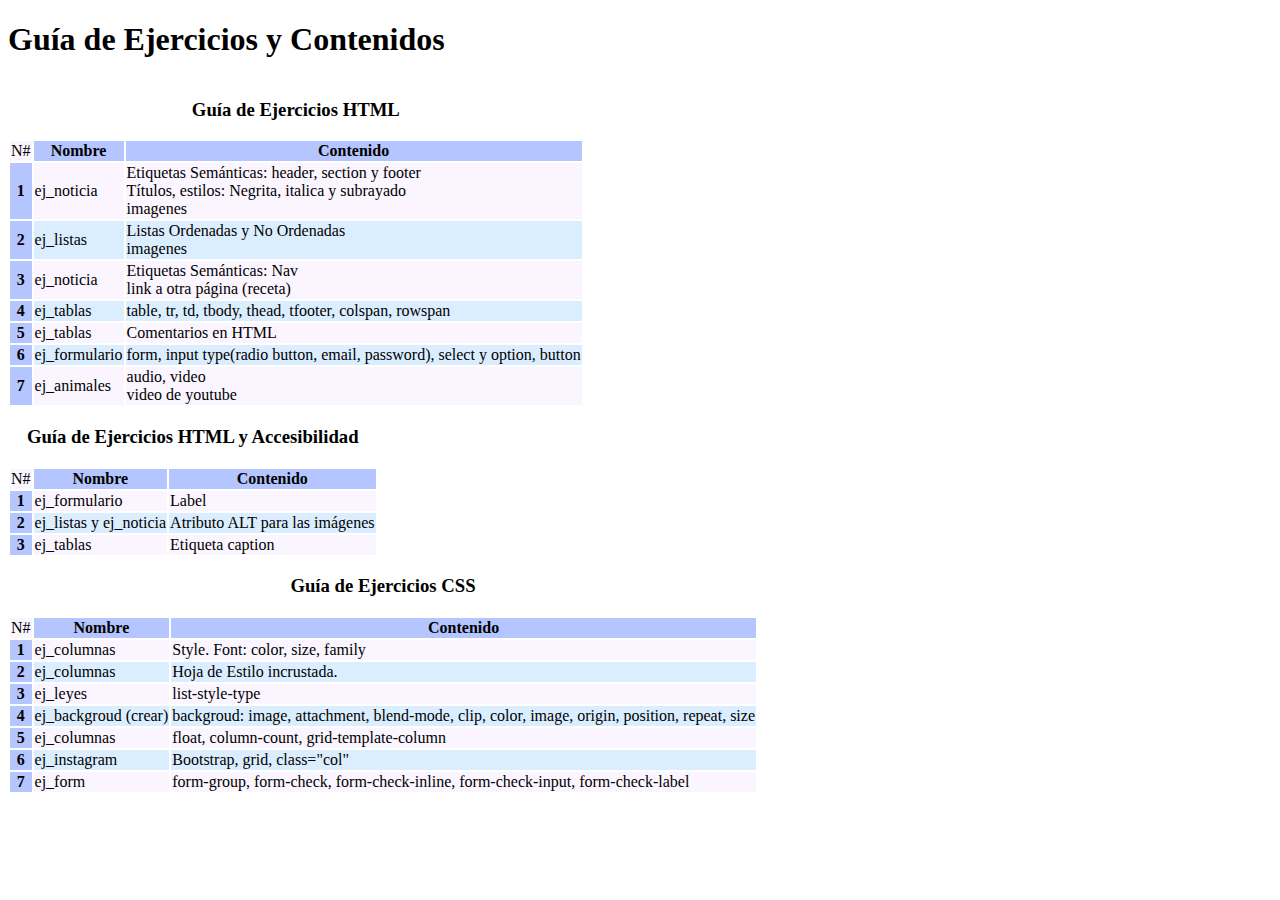
<file: index.html>
<!DOCTYPE html>
<html lang="es">
<head>
    <meta charset="UTF-8">
    <title>Guía de Ejercicios y Contenidos</title>
    <style>
        body{font-family: Calibri; align-self: center}
        table th {background-color: #b4c5ff; }

        table tr:nth-child(odd) {background-color: #faf5ff;}

        table tr:nth-child(even) {background-color: #dbeeff;}
    </style>
</head>
<body>
<h1>Guía de Ejercicios y Contenidos</h1>
<table>
    <caption><h3>Guía de Ejercicios HTML</h3></caption>
    <thead>
    <tr>
        <td>N#</td>
        <th>Nombre</th>
        <th>Contenido</th>
    </tr>
    </thead>
    <tbody>
    <tr>
        <th>1</th>
        <td>ej_noticia</td>
        <td>Etiquetas Semánticas: header, section y footer
            <br> Títulos, estilos: Negrita, italica y subrayado <br> imagenes </td>
    </tr>
    <tr>
        <th>2</th>
        <td>ej_listas</td>
        <td>Listas Ordenadas y No Ordenadas <br> imagenes</td>
    </tr>
    <tr>
        <th>3</th>
        <td>ej_noticia</td>
        <td>Etiquetas Semánticas: Nav <br> link a otra página (receta)</td>
    </tr>
    <tr>
        <th>4</th>
        <td>ej_tablas</td>
        <td>table, tr, td, tbody, thead, tfooter, colspan, rowspan</td>
    </tr>
    <tr>
        <th>5</th>
        <td>ej_tablas</td>
        <td>Comentarios en HTML</td>
    </tr>
    <tr>
        <th>6</th>
        <td>ej_formulario</td>
        <td>form, input type(radio button, email, password), select y option, button</td>
    </tr>

    <tr>
        <th>7</th>
        <td>ej_animales</td>
        <td>audio, video <br>
            video de youtube</td>
    </tr>
    </tbody>
</table>

<table>
    <caption><h3>Guía de Ejercicios HTML y Accesibilidad</h3></caption>
    <thead>
    <tr>
        <td>N#</td>
        <th>Nombre</th>
        <th>Contenido</th>
    </tr>
    </thead>
    <tbody>
    <tr>
        <th>1</th>
        <td>ej_formulario</td>
        <td>Label</td>
    </tr>
    <tr>
        <th>2</th>
        <td>ej_listas y ej_noticia</td>
        <td>Atributo ALT para las imágenes</td>
    </tr>
    <tr>
        <th>3</th>
        <td>ej_tablas</td>
        <td>Etiqueta caption</td>
    </tr>
    </tbody>
</table>

<table>
    <caption><h3>Guía de Ejercicios CSS</h3></caption>
    <thead>
    <tr>
        <td>N#</td>
        <th>Nombre</th>
        <th>Contenido</th>
    </tr>
    </thead>
    <tbody>
    <tr>
        <th>1</th>
        <td>ej_columnas</td>
        <td>Style. Font: color, size, family</td>
    </tr>
    <tr>
        <th>2</th>
        <td>ej_columnas</td>
        <td>Hoja de Estilo incrustada.</td>
    </tr>
    <tr>
        <th>3</th>
        <td>ej_leyes</td>
        <td>list-style-type</td>
    </tr>
    <tr>
        <th>4</th>
        <td>ej_backgroud (crear)</td>
        <td>backgroud: image, attachment, blend-mode, clip, color, image, origin, position, repeat, size</td>
    </tr>
    <tr>
        <th>5</th>
        <td>ej_columnas</td>
        <td>float, column-count, grid-template-column</td>
    </tr>
    <tr>
        <th>6</th>
        <td>ej_instagram</td>
        <td>Bootstrap, grid, class="col"</td>
    </tr>

    <tr>
        <th>7</th>
        <td>ej_form</td>
        <td>form-group, form-check, form-check-inline, form-check-input, form-check-label</td>
    </tr>
    </tbody>
</table>
</body>
</html>
</file>
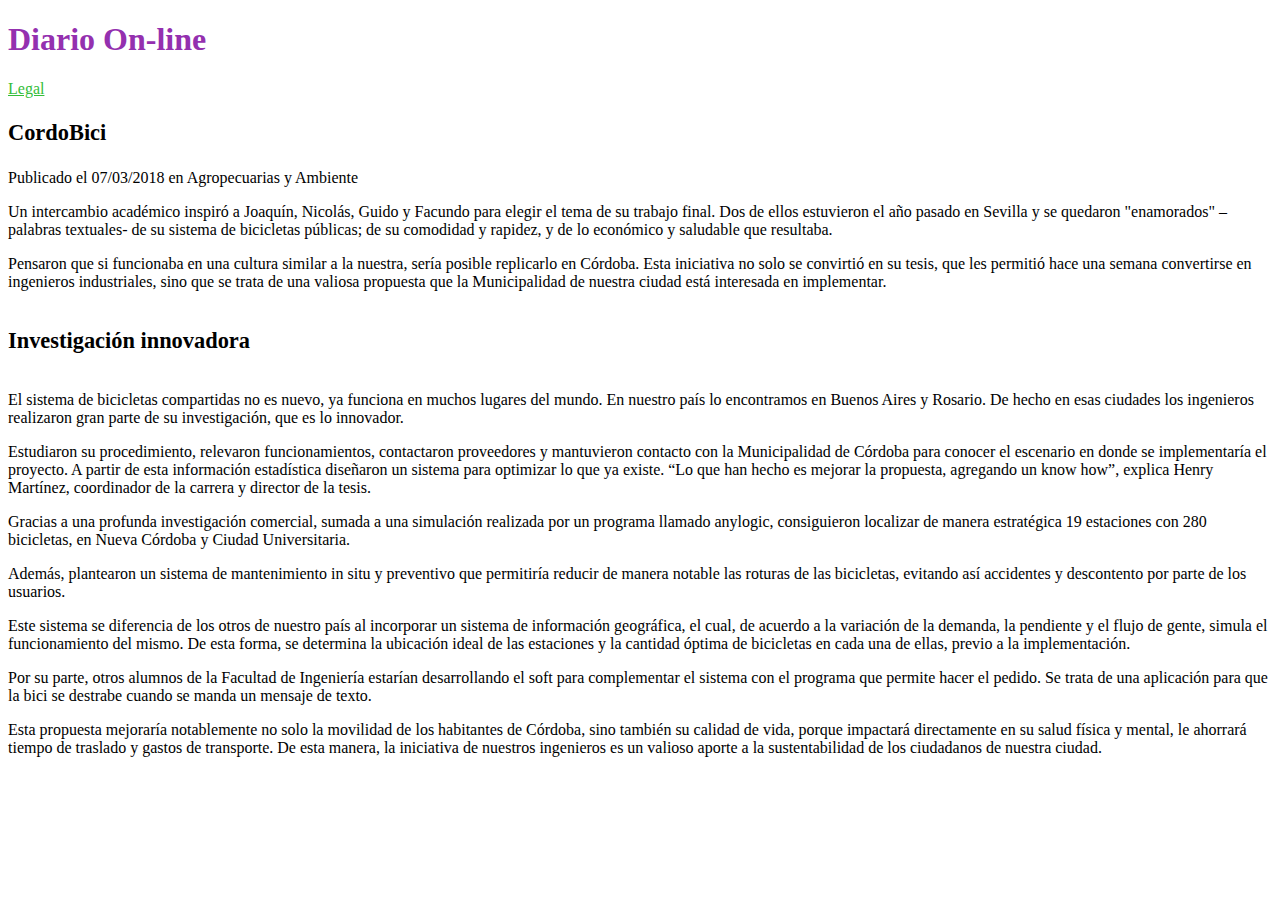
<file: Ejercicios-CSS/ej_columnas.html>
<!DOCTYPE html>
<html lang="es">
<head>
    <meta charset="UTF-8">
    <title>Ejercicio Columnas</title>
    <style>
        #tituloPrincipal{
            color: #9430af
        }
        .tituloNoticia {
            font-size: 1.4em;
        }
        body {
            font-family: Tahoma, SansSerif;
        }
        a:link, a:visited {
            color: #34bd39;
        }
        a:hover{
            font-size: 1.4em;
            color: #000000;
        }
        a:active{
            font-weight: bold;
        }
        a{
            transition: color 1s linear;
            color: #9b2fb8;
        }
    </style>
</head>
<body>
<!--Cree los estilos CSS necesarios para que el texto se visualice en 2 columnas-->
<header>
    <h1 id="tituloPrincipal">Diario On-line</h1>
</header>
<a href="ej_leyes.html" target="_blank">Legal</a>
<section>
    <h3 class="tituloNoticia">CordoBici</h3>
    Publicado el 07/03/2018 en Agropecuarias y Ambiente
    <article>
        <div>
            <p>
                Un intercambio académico inspiró a Joaquín, Nicolás, Guido y Facundo para elegir el tema de su trabajo final.
                Dos de ellos estuvieron el año pasado en Sevilla y se quedaron "enamorados" –palabras textuales- de su
                sistema de bicicletas públicas; de su comodidad y rapidez, y de lo económico y saludable que resultaba.
            </p>

            <p>
                Pensaron que si funcionaba en una cultura similar a la nuestra, sería posible replicarlo en Córdoba.
                Esta iniciativa no solo se convirtió en su tesis, que les permitió hace una semana convertirse en ingenieros
                industriales, sino que se trata de una valiosa propuesta que la Municipalidad de nuestra ciudad está
                interesada en implementar.
            </p>

            <h5 class="tituloNoticia">Investigación innovadora</h5>

            <p>
                El sistema de bicicletas compartidas no es nuevo, ya funciona en muchos lugares del mundo. En nuestro país
                lo encontramos en Buenos Aires y Rosario. De hecho en esas ciudades los ingenieros realizaron gran parte de
                su investigación, que es lo innovador.
            </p>

            <p>
                Estudiaron su procedimiento, relevaron funcionamientos, contactaron proveedores y mantuvieron contacto con
                la Municipalidad de Córdoba para conocer el escenario en donde se implementaría el proyecto.  A partir de
                esta información estadística diseñaron un sistema para optimizar lo que ya existe. “Lo que han hecho es
                mejorar la propuesta, agregando un know how”, explica Henry Martínez, coordinador de la carrera y director
                de la tesis.
            </p>
        </div>
        <div class="grid-item">
            <p>
                Gracias a una profunda investigación comercial, sumada a una simulación realizada por un programa llamado
                anylogic, consiguieron localizar de manera estratégica 19 estaciones con 280 bicicletas, en Nueva Córdoba y
                Ciudad Universitaria.
            </p>

            <p>
                Además, plantearon un sistema de mantenimiento in situ y preventivo que permitiría reducir de manera notable
                las roturas de las bicicletas, evitando así accidentes y descontento por parte de los usuarios.
            </p>

            <p>
                Este sistema se diferencia de los otros de nuestro país al incorporar un sistema de información geográfica,
                el cual, de acuerdo a la variación de la demanda, la pendiente y el flujo de gente, simula el funcionamiento
                del mismo. De esta forma, se determina la ubicación ideal de las estaciones y la cantidad óptima de
                bicicletas en cada una de ellas, previo a la implementación.
            </p>

            <p>
                Por su parte, otros alumnos de la Facultad de Ingeniería estarían desarrollando el soft para complementar
                el sistema con el programa que permite hacer el pedido.  Se trata de una aplicación para que la bici se
                destrabe cuando se manda un mensaje de texto.
            </p>

            <p>
                Esta propuesta mejoraría notablemente no solo la movilidad de los habitantes de Córdoba, sino también su
                calidad de vida, porque impactará directamente en su salud física y mental, le ahorrará tiempo de traslado
                y gastos de transporte. De esta manera, la iniciativa de nuestros ingenieros es un valioso aporte a la
                sustentabilidad de los ciudadanos de nuestra ciudad.
            </p>
        </div>
    </article>
</section>

</body>
</html>
</file>
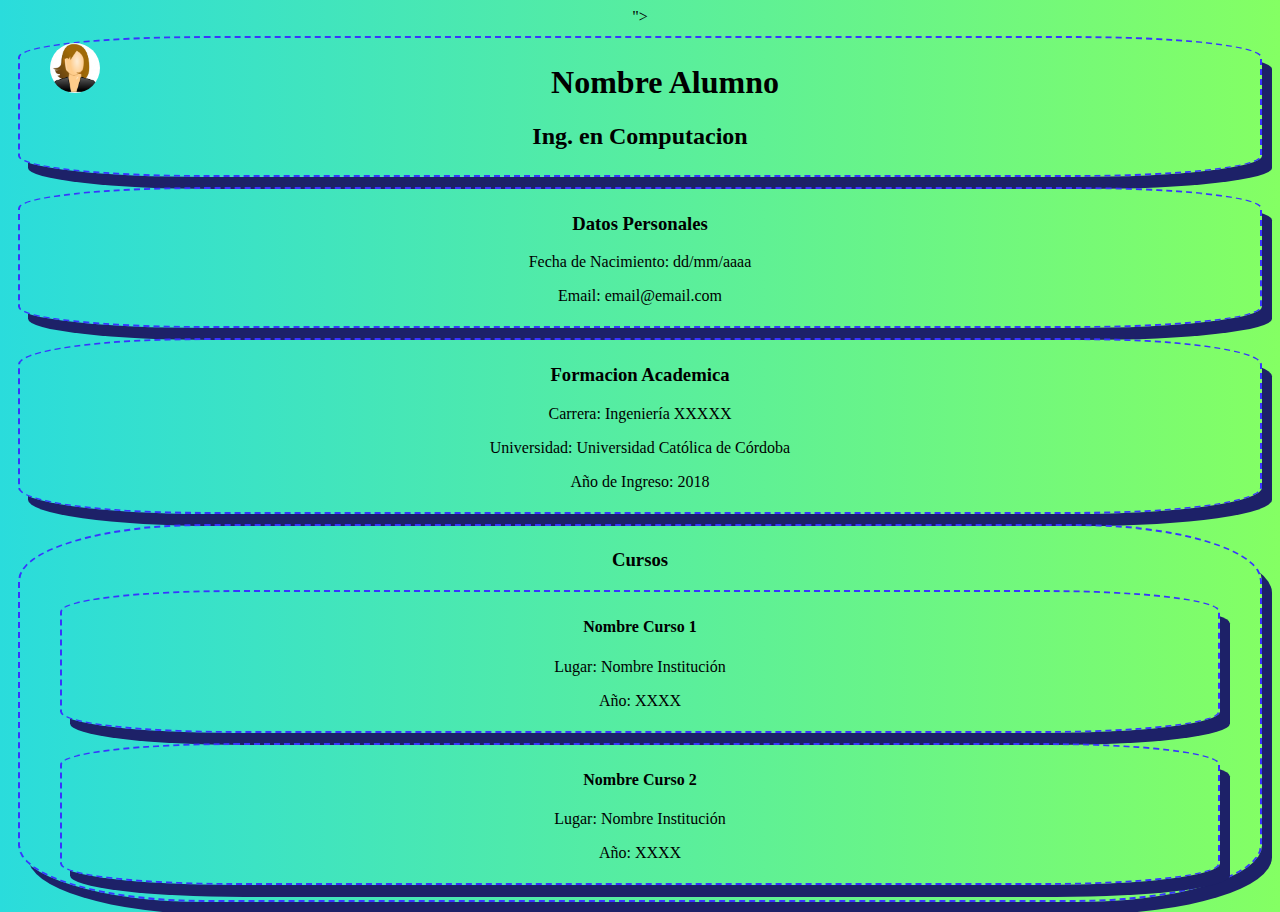
<file: Ejercicios-CSS/ej_cv.html>
<!DOCTYPE html>
<html lang="es">
<head>
    <meta charset="UTF-8">
    <title>CV Alesio Cobresi</title>
    <link rel="preconnect" href="https://fonts.gstatic.com" crossorigin>
    <link href="https://fonts.googleapis.com/css2?family=Agu+Display&display=swap" rel="stylesheet">">
    <link rel="shortcut icon" href="imagenes/A_icon.png">
    <link rel="stylesheet" href="style.css" type="text/css">

</head>
<body>

<div>
    <img id="principal" src="imagenes/icono_usuario.jpg">
    <h1>Nombre Alumno</h1>
    <h2>Ing. en Computacion</h2>
</div>

<div>
    <h3>Datos Personales</h3>
    <p><span>Fecha de Nacimiento:</span> dd/mm/aaaa</p>
    <p><span>Email:</span> email@email.com</p>
</div>

<div>
    <h3>Formacion Academica</h3>
    <p><span>Carrera:</span> Ingeniería XXXXX</p>
    <p><span>Universidad:</span> Universidad Católica de Córdoba</p>
    <p><span>Año de Ingreso:</span> 2018</p>
</div>

<div>
    <h3>Cursos</h3>

    <div>
        <h4>Nombre Curso 1</h4>
        <p><span>Lugar:</span> Nombre Institución</p>
        <p><span>Año:</span> XXXX </p>
    </div>

    <div>
        <h4>Nombre Curso 2</h4>
        <p><span>Lugar:</span> Nombre Institución</p>
        <p><span>Año:</span> XXXX </p>
    </div>
</div>

</body>
</html>
</file>
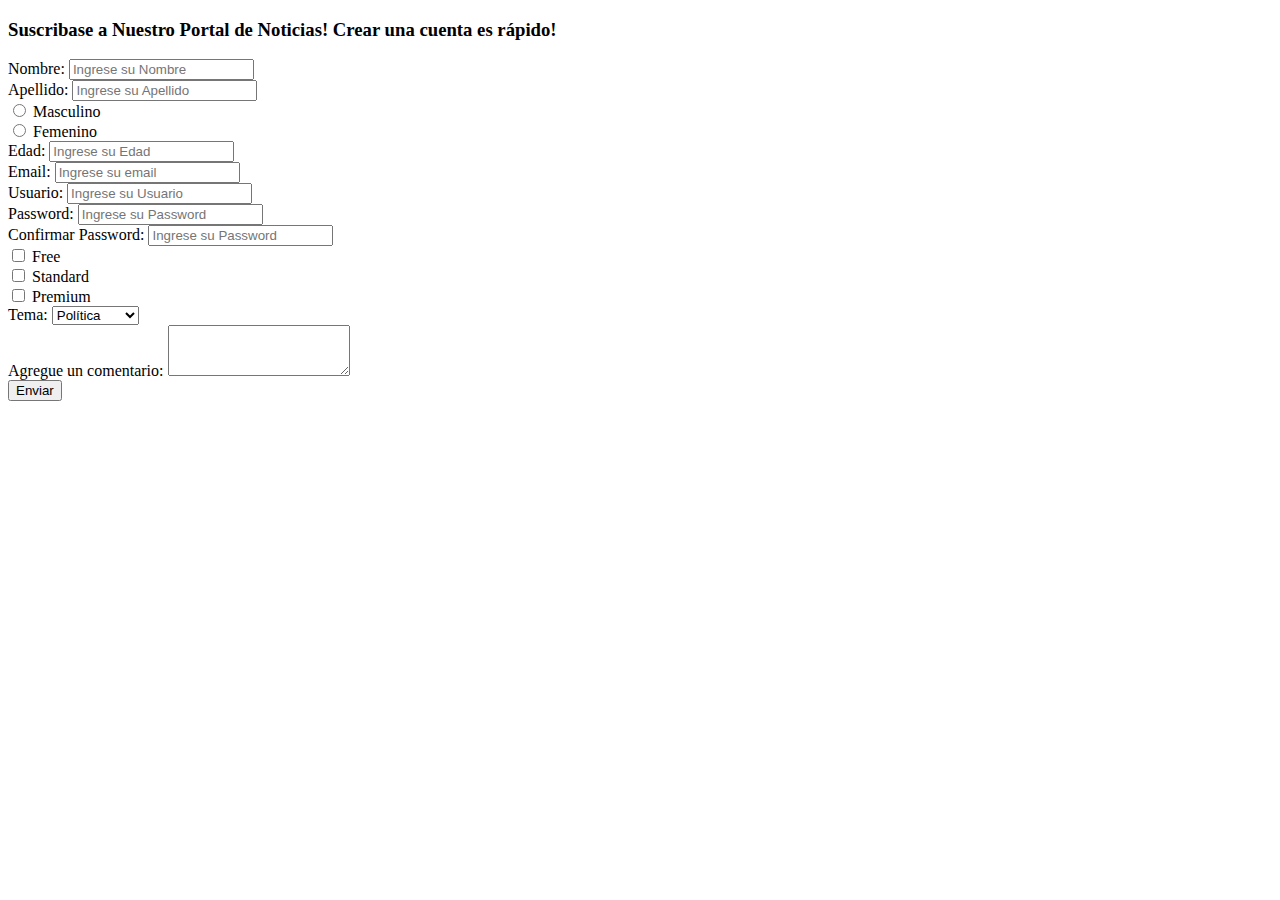
<file: Ejercicios-CSS/ej_formulario.html>
<!DOCTYPE html>
<html lang="es">
<head>
    <meta charset="UTF-8">
    <title>Ejercicio Formulario</title>
    <link rel="stylesheet" href="https://stackpath.bootstrapcdn.com/bootstrap/4.1.3/css/bootstrap.min.css" integrity="sha384-MCw98/SFnGE8fJT3GXwEOngsV7Zt27NXFoaoApmYm81iuXoPkFOJwJ8ERdknLPMO" crossorigin="anonymous">

    <script src="https://code.jquery.com/jquery-3.3.1.slim.min.js" integrity="sha384-q8i/X+965DzO0rT7abK41JStQIAqVgRVzpbzo5smXKp4YfRvH+8abtTE1Pi6jizo" crossorigin="anonymous"></script>
    <script src="https://cdnjs.cloudflare.com/ajax/libs/popper.js/1.14.3/umd/popper.min.js" integrity="sha384-ZMP7rVo3mIykV+2+9J3UJ46jBk0WLaUAdn689aCwoqbBJiSnjAK/l8WvCWPIPm49" crossorigin="anonymous"></script>
    <script src="https://stackpath.bootstrapcdn.com/bootstrap/4.1.3/js/bootstrap.min.js" integrity="sha384-ChfqqxuZUCnJSK3+MXmPNIyE6ZbWh2IMqE241rYiqJxyMiZ6OW/JmZQ5stwEULTy" crossorigin="anonymous"></script>

    <style>
        form{
            width: 70%;
        }
    </style>
</head>
<body>
<h3>Suscribase a Nuestro Portal de Noticias! Crear una cuenta es rápido!</h3>
<div>
    <form>
        <div class="form-group">
            <label for="input_nombre">Nombre:</label>
            <input type="text" class="form-control" id="input_nombre" aria-describedby="nombre" placeholder="Ingrese su Nombre">
        </div>
        <div class="form-group">
            <label for="input_apellido">Apellido:</label>
            <input type="text" class="form-control" id="input_apellido" aria-describedby="apellido" placeholder="Ingrese su Apellido">
        </div>

        <div class="form-check form-check-inline">
            <input class="form-check-input" type="radio" name="radioButton_sexo" id="sexoM" value="masculino">
            <label class="form-check-label" for="sexoM">Masculino</label>
        </div>
        <div class="form-check form-check-inline">
            <input class="form-check-input" type="radio" name="radioButton_sexo" id="sexoF" value="femenino">
            <label class="form-check-label" for="sexoF">Femenino</label>
        </div>

        <div class="form-group">
            <label for="input_edad">Edad:</label>
            <input type="text" class="form-control" id="input_edad" aria-describedby="edad" placeholder="Ingrese su Edad">
        </div>

        <div class="form-group">
            <label for="input_nombre">Email:</label>
            <input type="email" class="form-control" id="input_email" aria-describedby="email" placeholder="Ingrese su email">
        </div>

        <div class="form-group">
            <label for="input_usuario">Usuario:</label>
            <input type="text" class="form-control" id="input_usuario" aria-describedby="usuario" placeholder="Ingrese su Usuario">
        </div>
        <div class="form-group">
            <label for="input_password">Password:</label>
            <input type="password" class="form-control" id="input_password" aria-describedby="password" placeholder="Ingrese su Password">
        </div>
        <div class="form-group">
            <label for="input_conf-password">Confirmar Password:</label>
            <input type="password" class="form-control" id="input_conf-password" aria-describedby="confirmar password" placeholder="Ingrese su Password">
        </div>

        <div class="form-check form-check-inline">
            <input class="form-check-input" type="checkbox" id="chk_free" value="free">
            <label class="form-check-label" for="chk_free">Free</label>
        </div>
        <div class="form-check form-check-inline">
            <input class="form-check-input" type="checkbox" id="chk_standard" value="standard">
            <label class="form-check-label" for="chk_standard">Standard</label>
        </div>
        <div class="form-check form-check-inline">
            <input class="form-check-input" type="checkbox" id="chk_premium" value="premium">
            <label class="form-check-label" for="chk_premium">Premium</label>
        </div>

        <div class="form-group">
            <label class="my-1 mr-2" for="input_tema">Tema:</label>
            <select class="form-control" id="input_tema">
                <option>Política</option>
                <option>Negocios</option>
                <option>Tecnología</option>
                <option>Salud</option>
            </select>
        </div>

        <div class="form-group">
            <label for="textarea_comentario">Agregue un comentario:</label>
            <textarea class="form-control" id="textarea_comentario" rows="3"></textarea>
        </div>

        <button type="submit" class="btn btn-primary mb-2">Enviar</button>
    </form>
</div>
</body>
</html>
</file>
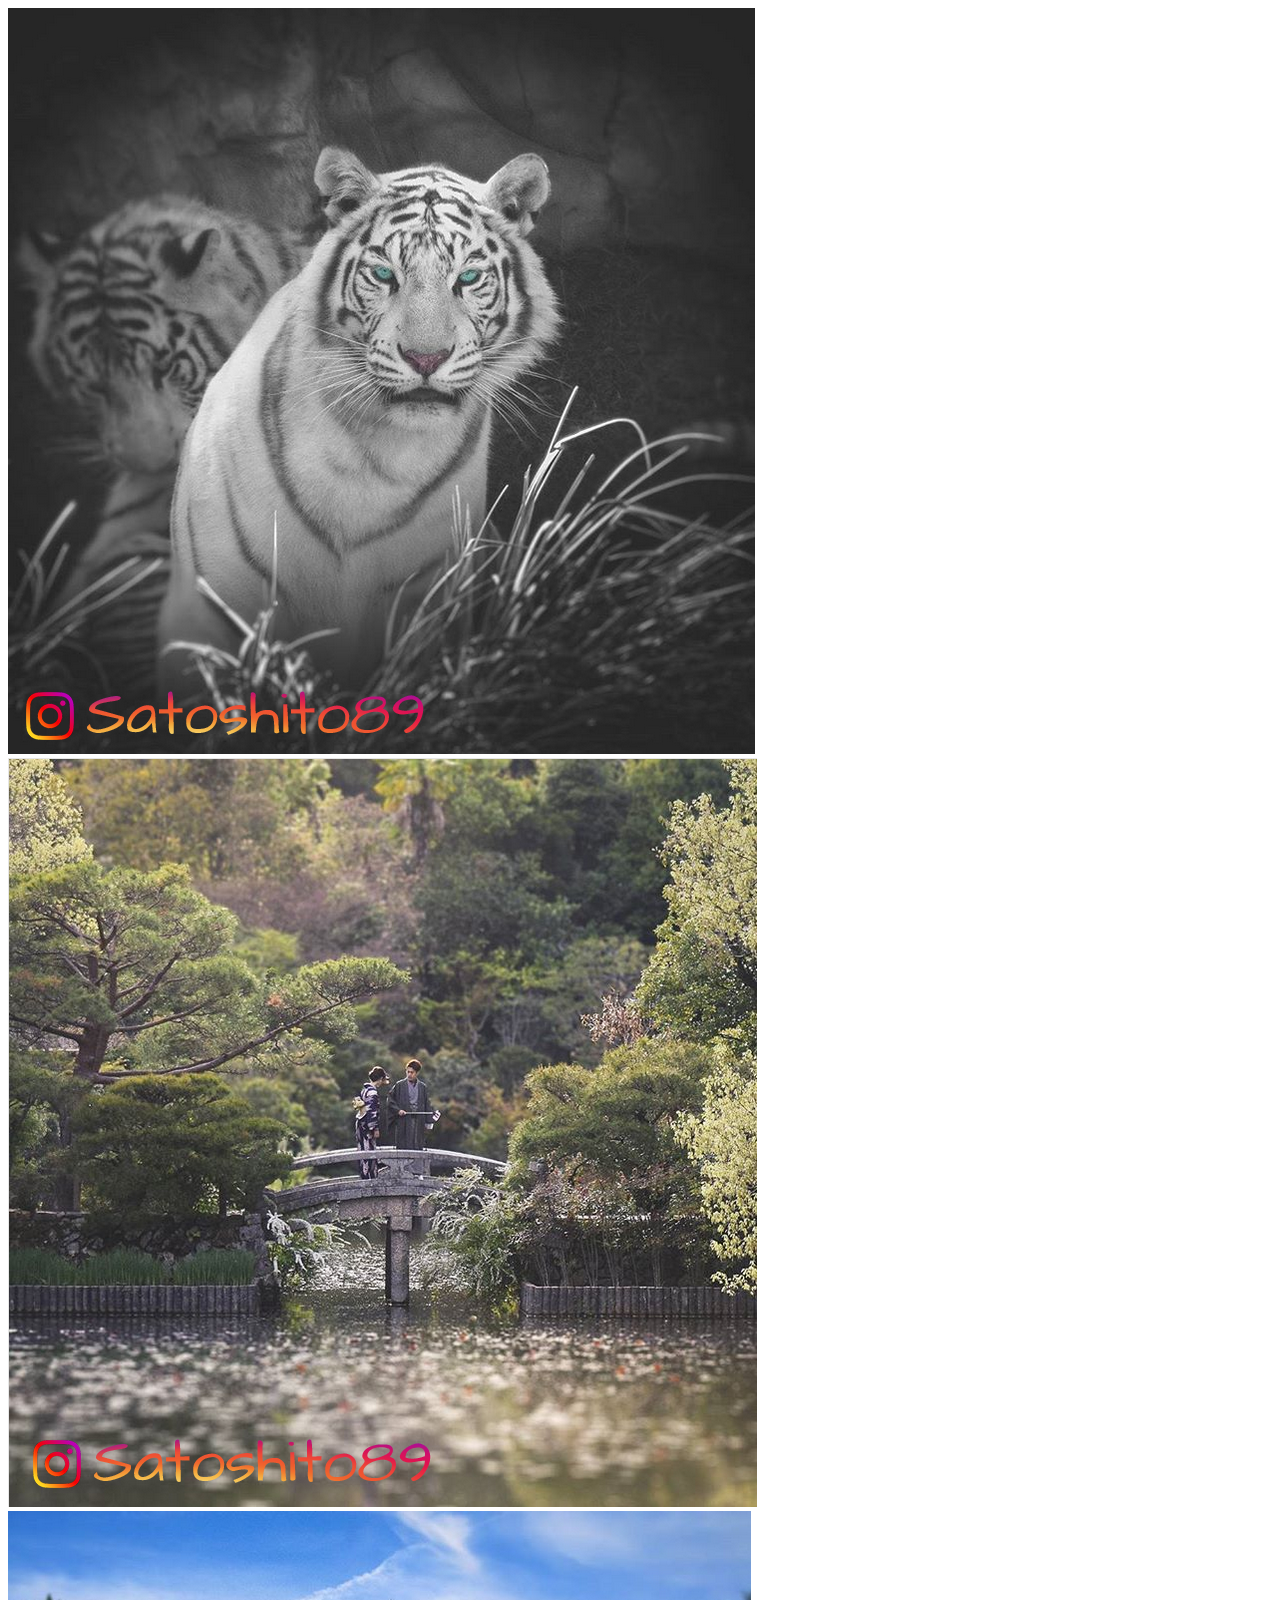
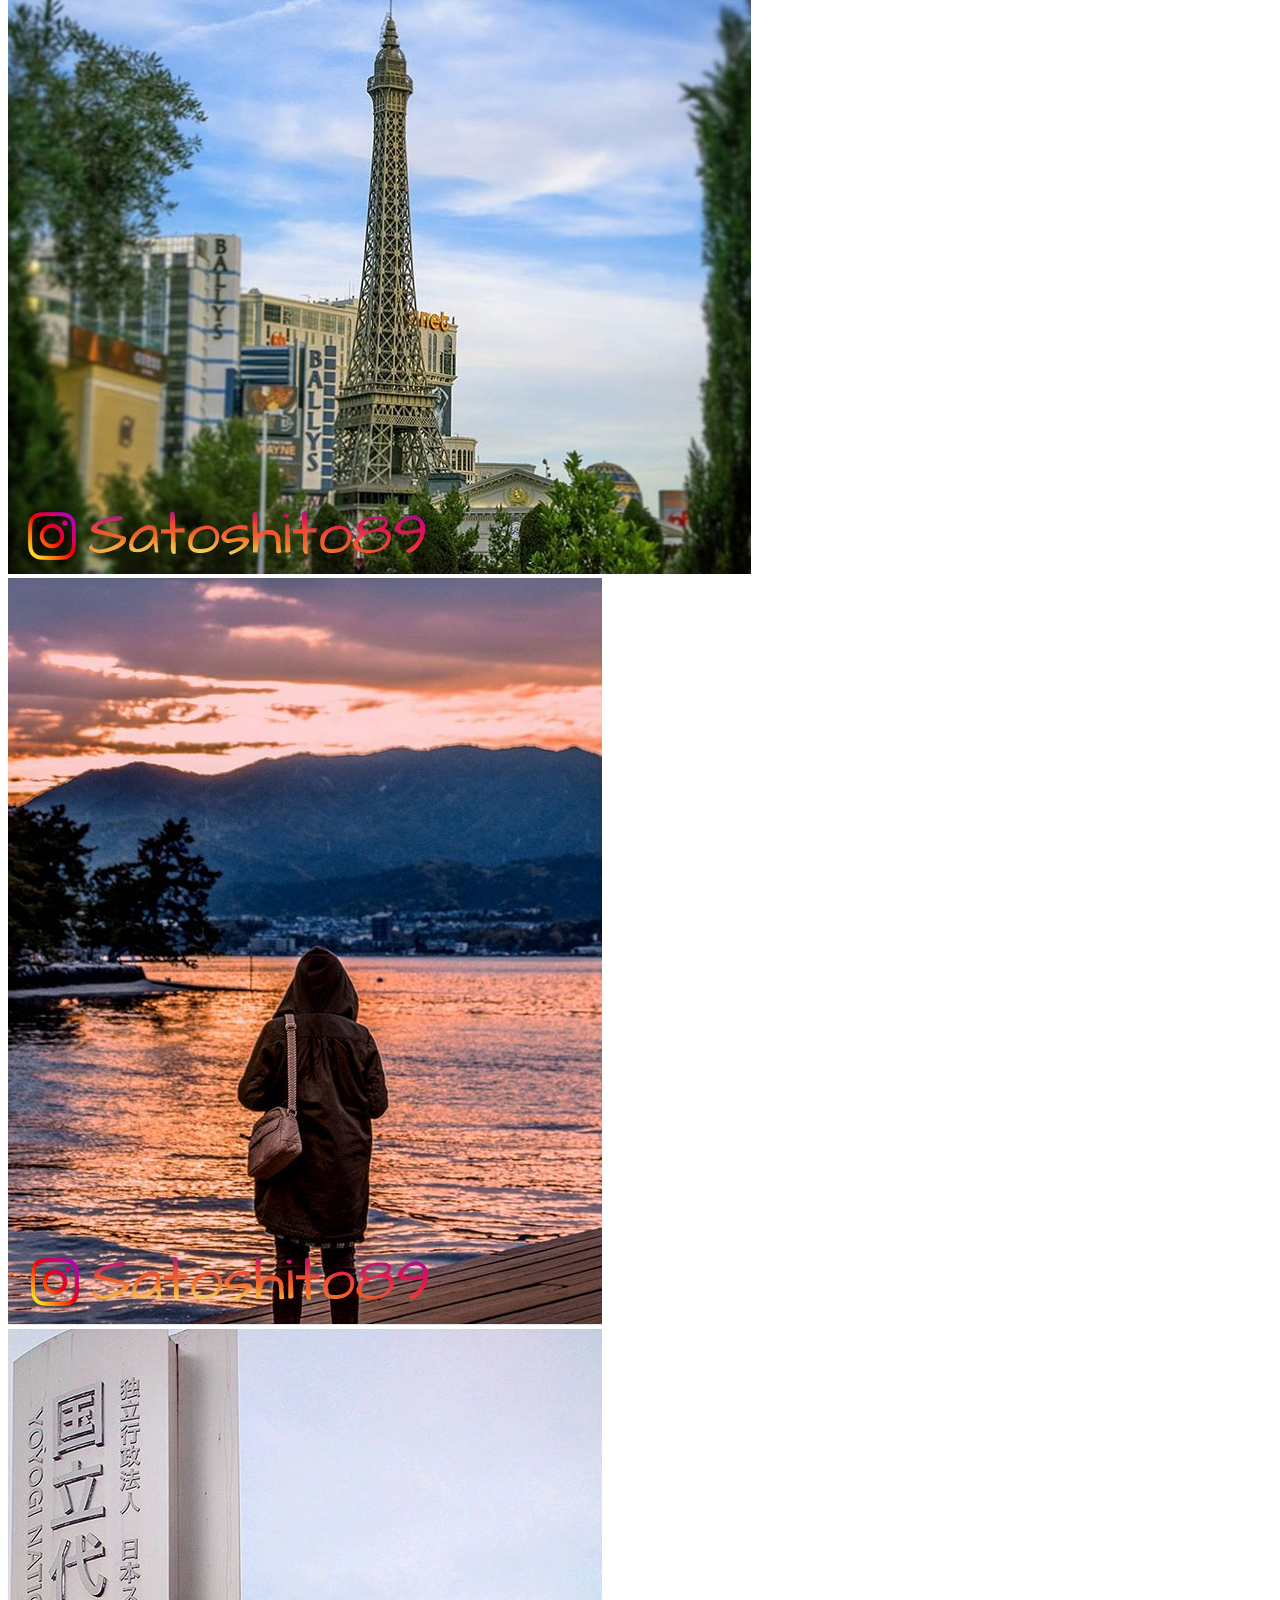
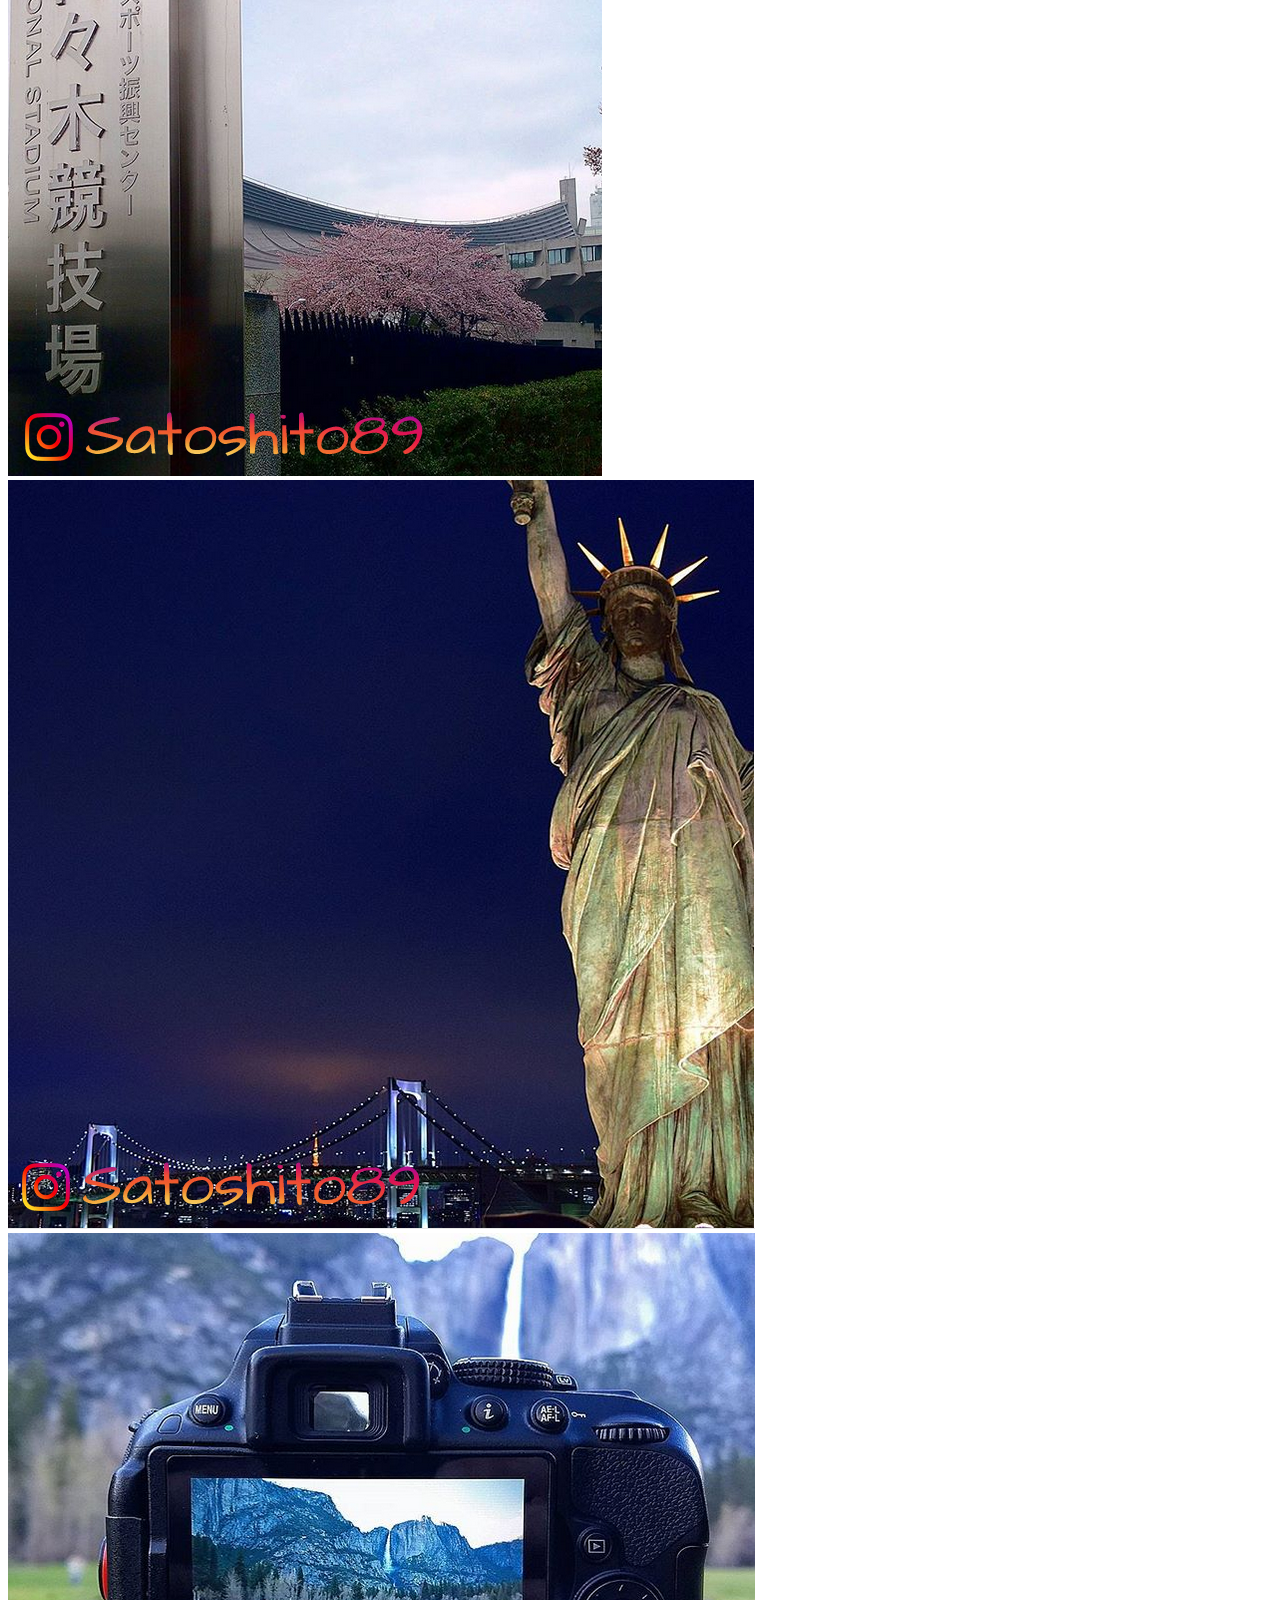
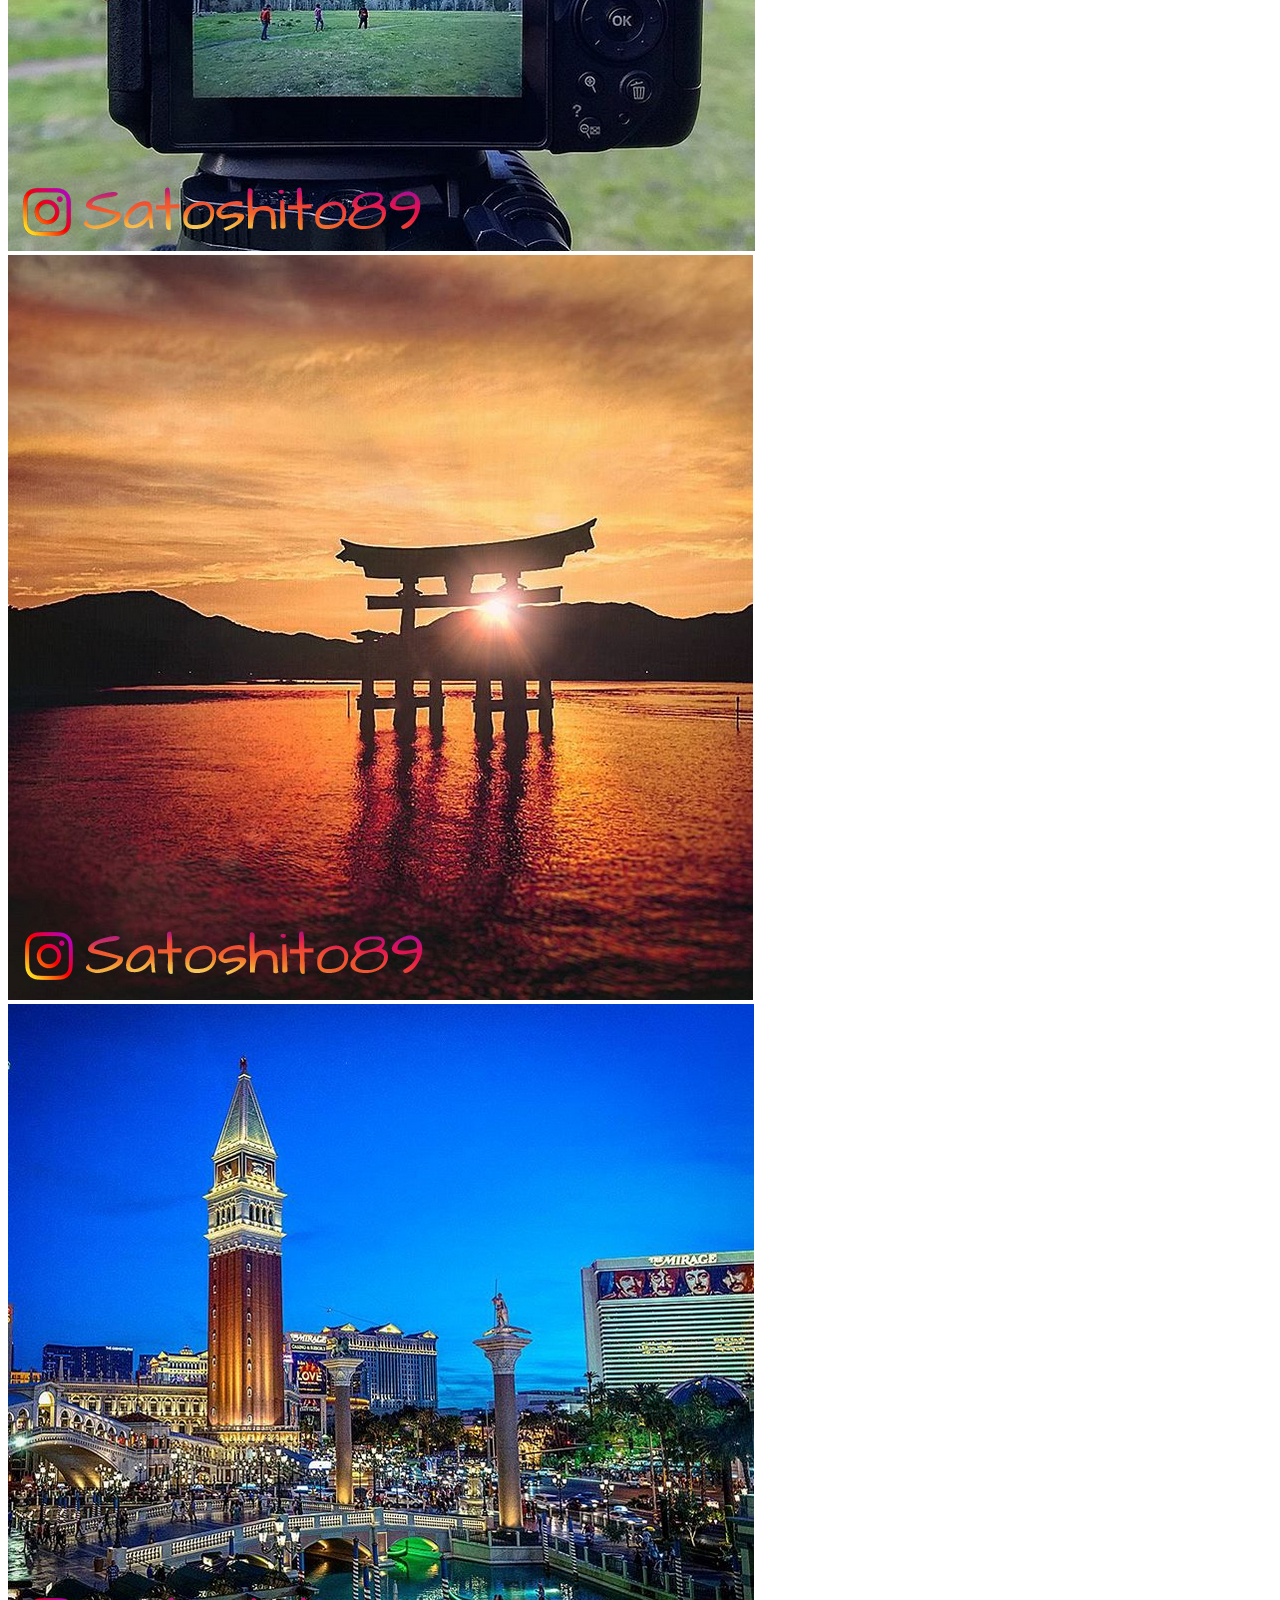
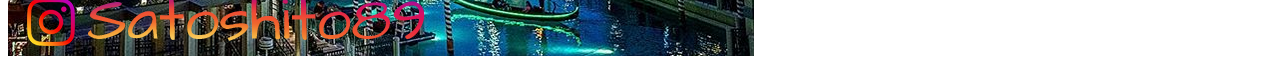
<file: Ejercicios-CSS/ej_instagram.html>
<!DOCTYPE html>
<html lang="en">
<head>
    <meta charset="UTF-8">
    <title>Instagram</title>
    <link href="https://cdn.jsdelivr.net/npm/bootstrap@5.2.0-beta1/dist/css/bootstrap.min.css" rel="stylesheet" integrity="sha384-0evHe/X+R7YkIZDRvuzKMRqM+OrBnVFBL6DOitfPri4tjfHxaWutUpFmBp4vmVor" crossorigin="anonymous">
    <script src="https://cdn.jsdelivr.net/npm/bootstrap@5.2.0-beta1/dist/js/bootstrap.bundle.min.js" integrity="sha384-pprn3073KE6tl6bjs2QrFaJGz5/SUsLqktiwsUTF55Jfv3qYSDhgCecCxMW52nD2" crossorigin="anonymous"></script>
    </head>
<body>

<div>
    <div>
        <img src="imagenes/satoshito89_01.png">
    </div>
    <div>
        <img src="imagenes/satoshito89_02.png">
    </div>
    <div>
        <img src="imagenes/satoshito89_03.png">
    </div>
</div>

<div>
    <div>
        <img src="imagenes/satoshito89_04.png">
    </div>
    <div>
        <img src="imagenes/satoshito89_05.png">
    </div>
    <div>
        <img src="imagenes/satoshito89_06.png">
    </div>
</div>

<div>
    <div>
        <img src="imagenes/satoshito89_07.png">
    </div>
    <div>
        <img src="imagenes/satoshito89_08.png">
    </div>
    <div>
        <img src="imagenes/satoshito89_09.png">
    </div>
</div>
</body>
</html>
</file>
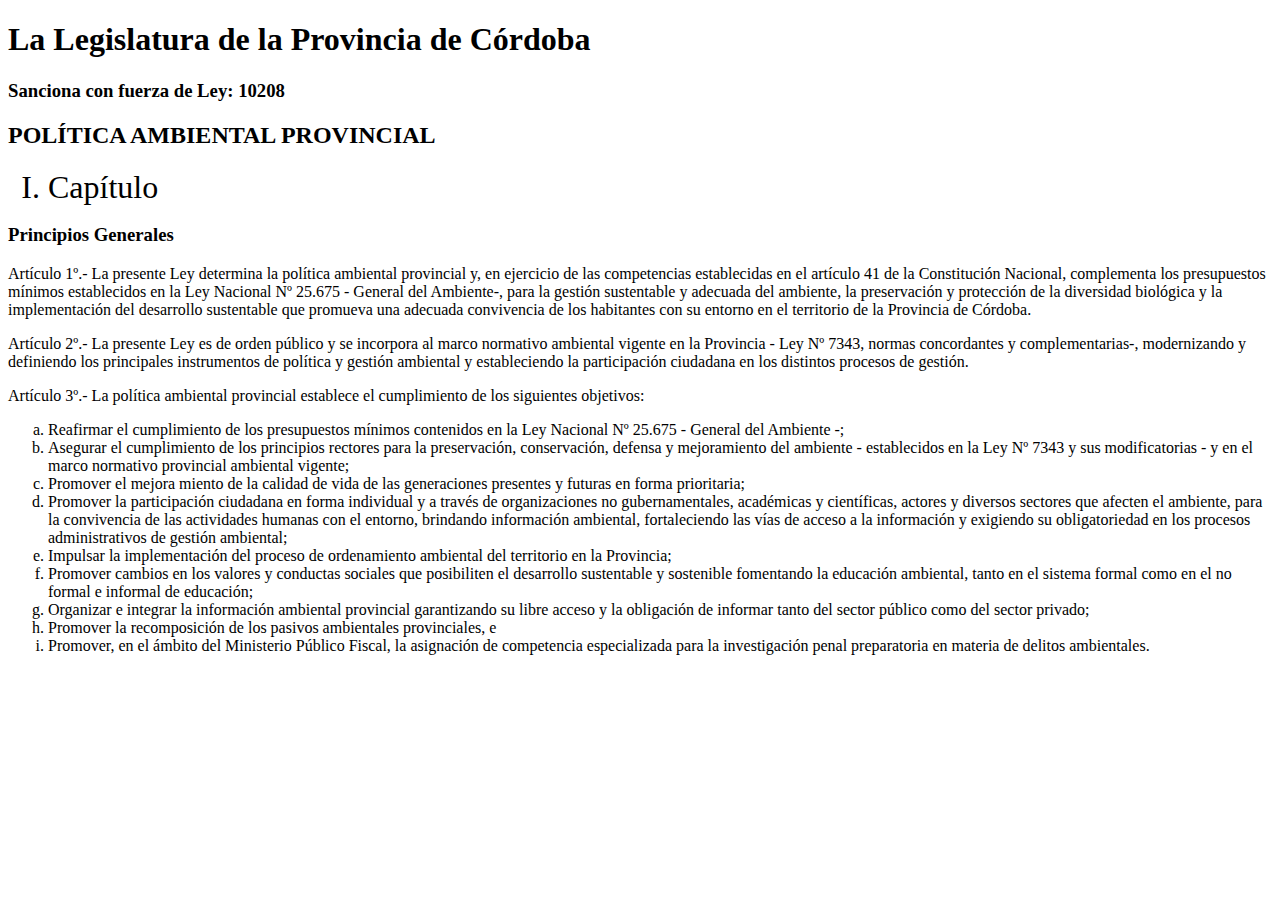
<file: Ejercicios-CSS/ej_leyes.html>
<!DOCTYPE html>
<html lang="en">
<head>
    <meta charset="UTF-8">
    <title>Ley 10.208 - Política Ambiental Provincial</title>
    <style>
        ol.titulo li{
            list-style-type: upper-roman;
            font-size: 2em;
        }
        ol.subitems li{
            list-style-type: lower-alpha;
        }
    </style>
</head>
<body>
<h1>La Legislatura de la Provincia de Córdoba</h1>
<h3>Sanciona con fuerza de Ley: 10208</h3>
<h2>POLÍTICA AMBIENTAL PROVINCIAL</h2>

<ol class="titulo">
    <li>Capítulo</li>
</ol>

<h3>Principios Generales</h3>
<p><span>Artículo 1º.-</span> La  presente  Ley  determina  la  política  ambiental  provincial  y,  en
    ejercicio de las competencias establecidas en el artículo 41 de la
    Constitución  Nacional,  complementa  los  presupuestos  mínimos establecidos en la Ley Nacional Nº 25.675 -
    General del Ambiente-, para  la  gestión  sustentable  y  adecuada  del  ambiente, la  preservación  y
    protección  de  la  diversidad  biológica  y  la implementación  del  desarrollo  sustentable  que  promueva  una
    adecuada  convivencia  de  los  habitantes  con  su  entorno  en  el territorio de la Provincia de Córdoba.
</p>
<p>
    <span>Artículo 2º.-</span> La  presente  Ley  es  de  orden  público  y  se  incorpora  al  marco
    normativo  ambiental  vigente  en  la  Provincia - Ley  Nº 7343, normas   concordantes   y   complementarias-,
    modernizando   y definiendo  los  principales  instrumentos  de  política  y  gestión
    ambiental  y  estableciendo  la  participación  ciudadana en  los distintos procesos de gestión.
</p>
<p>
    <span>Artículo 3º.-</span> La política ambiental provincial establece el cumplimiento de los
    siguientes objetivos:
<ol class="subitems">
    <li>Reafirmar   el   cumplimiento   de   los   presupuestos   mínimos contenidos   en   la   Ley   Nacional   Nº 25.675
        - General   del Ambiente -;</li>
    <li>
        Asegurar  el  cumplimiento  de  los  principios  rectores  para  la preservación,   conservación,   defensa   y
        mejoramiento   del ambiente - establecidos en la Ley Nº 7343 y sus modificatorias -
        y en el marco normativo provincial ambiental vigente;
    </li>
    <li>
        Promover  el  mejora miento  de  la  calidad  de  vida  de  las generaciones presentes y futuras en forma prioritaria;
    </li>
    <li>
        Promover la participación ciudadana en forma individual y a través  de  organizaciones  no  gubernamentales,
        académicas  y científicas,   actores   y   diversos   sectores   que   afecten   el ambiente, para la convivencia
        de las actividades humanas con el  entorno,  brindando  información  ambiental,  fortaleciendo las vías de acceso
        a la información y exigiendo su obligatoriedad  en  los  procesos  administrativos  de  gestión ambiental;
    </li>
    <li>
        Impulsar  la  implementación  del  proceso  de  ordenamiento ambiental del territorio en la Provincia;
    </li>
    <li>
        Promover  cambios  en  los  valores  y  conductas  sociales  que
        posibiliten el desarrollo sustentable y sostenible fomentando la
        educación ambiental, tanto en el sistema formal como en el no formal e informal de educación;
    </li>
    <li>
        Organizar  e  integrar  la  información  ambiental  provincial
        garantizando su libre acceso y la obligación de informar tanto del sector público como del sector privado;
    </li>
    <li>
        Promover   la   recomposición   de   los   pasivos   ambientales provinciales, e
    </li>
    <li>
        Promover, en  el  ámbito  del  Ministerio  Público  Fiscal, la asignación de competencia especializada
        para la investigación   penal   preparatoria   en   materia   de   delitos ambientales.
    </li>
</ol>
</p>
</body>
</html>
</file>
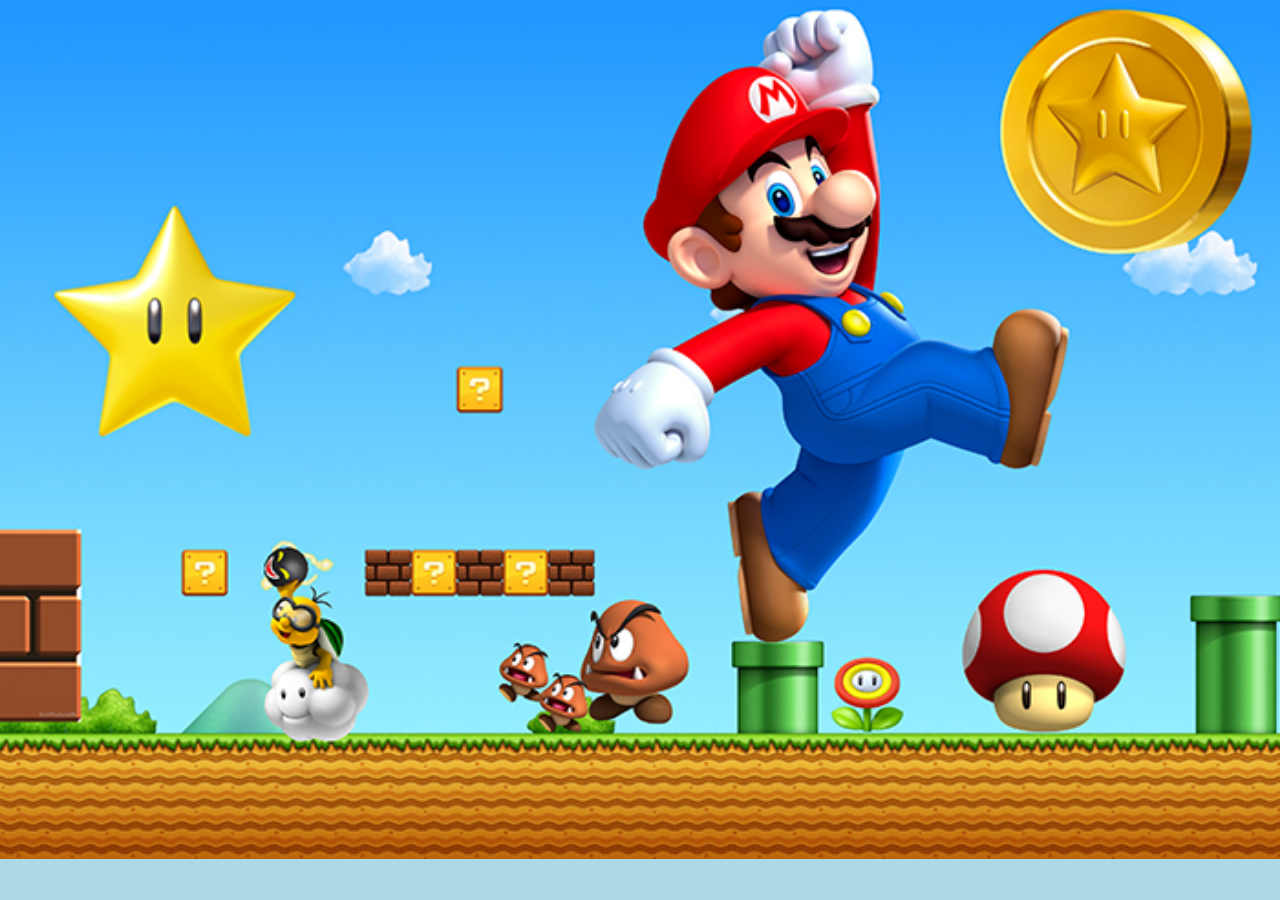
<file: Ejercicios-CSS/Fondo.html>
<!DOCTYPE html>
<html lang="en">
<head>
    <meta charset="UTF-8">
    <title>Title</title>
    <style>
        body {
            background-color: lightblue;
            background-image: url("imagenes/fondo_mario.jpg");
            background-repeat: no-repeat ;
            background-size: cover;
            background-attachment: scroll;

        }
    </style>
</head>
<body>

</body>
</html>
</file>
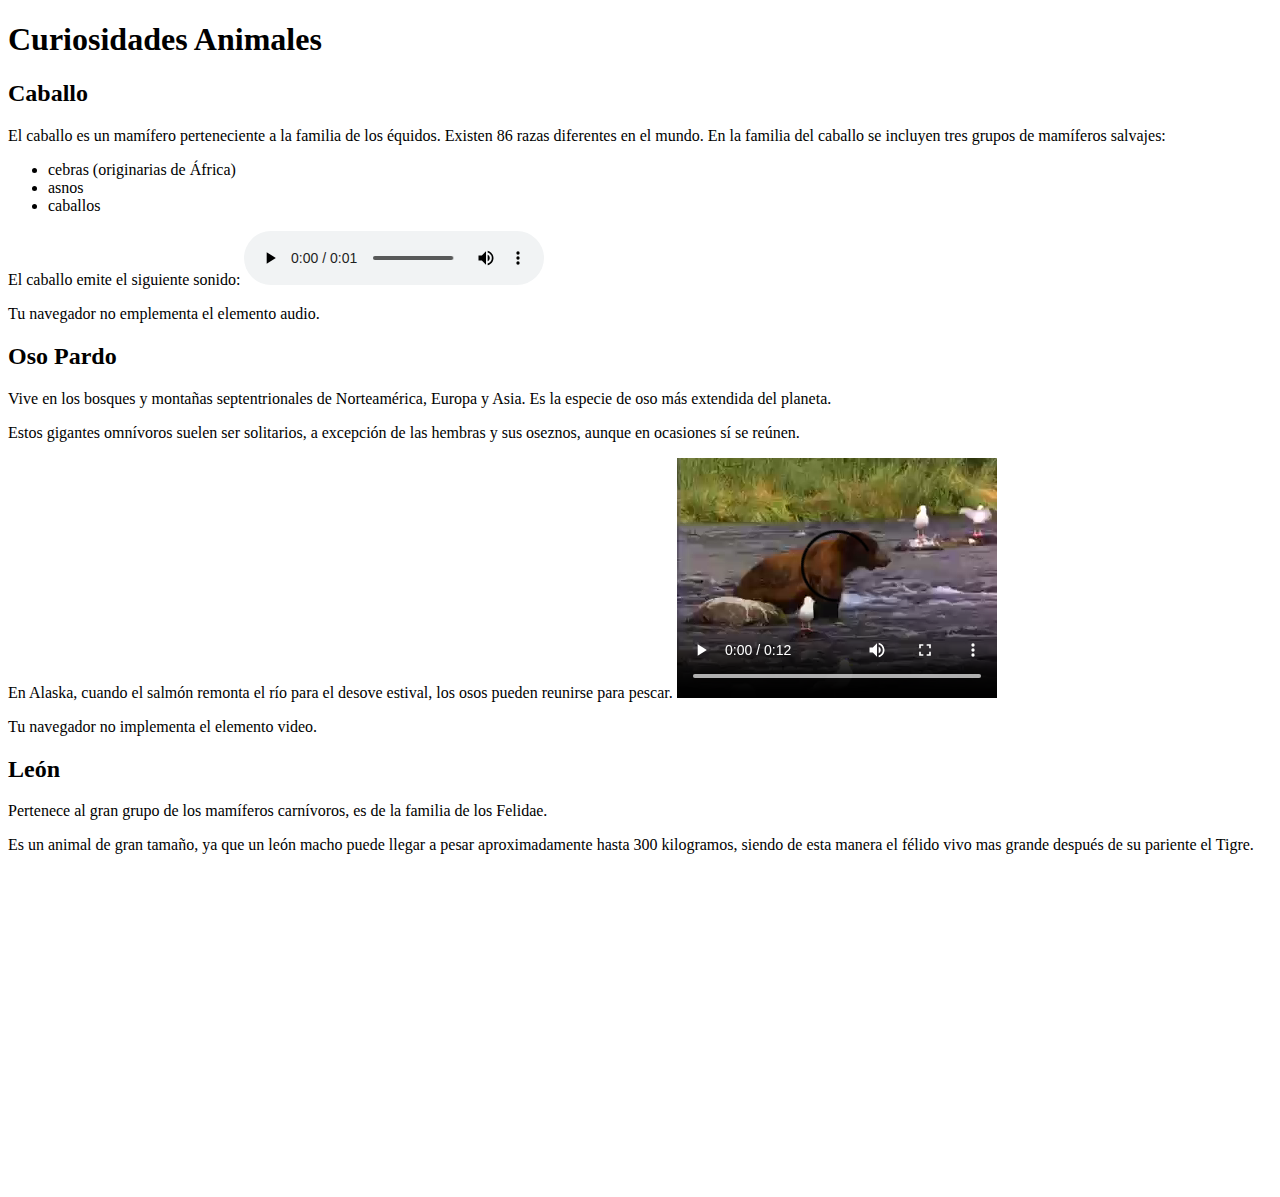
<file: Ejercicios-HTML/ej_animales.html>
<!DOCTYPE html>
<html lang="en">
<head>
    <meta charset="UTF-8">
    <title>Animales</title>
</head>
<body>
<header><h1>Curiosidades Animales</h1></header>
<div>
    <h2>Caballo</h2>
    <p>El caballo es un mamífero perteneciente a la familia de los équidos. Existen 86 razas diferentes en el mundo.
        En la familia del caballo se incluyen tres grupos de mamíferos salvajes:
    <ul>
        <li>cebras (originarias de África)</li>
        <li>asnos </li>
        <li>caballos </li>
    </ul>
    </p>
    <p>
        El caballo emite el siguiente sonido:
        <audio src="resources/horse.ogg" controls><p>
            Tu navegador no emplementa el elemento audio.
        </p></audio>
</div>

<div>
    <h2>Oso Pardo</h2>
    <p>
        Vive en los bosques y montañas septentrionales de Norteamérica, Europa y Asia.
        Es la especie de oso más extendida del planeta.
    </p>
    <p>
        Estos gigantes omnívoros suelen ser solitarios, a excepción de las hembras y sus oseznos,
        aunque en ocasiones sí se reúnen.
    </p>
    <p>
        En Alaska, cuando el salmón remonta el río para el desove estival, los osos pueden reunirse para pescar.
        <video src="resources/movie.mp4" controls>
            <p>Tu navegador no implementa el elemento video.</p>
        </video>
    </p>
</div>
<div>
    <h2>León</h2>
    <p>
        Pertenece al gran grupo de los mamíferos carnívoros, es de la familia de los Felidae.
    </p>
    <p>
        Es un animal de gran tamaño, ya que un león macho puede llegar a pesar aproximadamente hasta 300 kilogramos,
        siendo de esta manera el félido vivo mas grande después de su pariente el Tigre.
    </p>
    <iframe width="560" height="315" src="https://www.youtube.com/embed/pjaozqqkuo0?si=Lw_4Ha7Ic_264oYX" title="YouTube video player" frameborder="0" allow="accelerometer; autoplay; clipboard-write; encrypted-media; gyroscope; picture-in-picture; web-share" referrerpolicy="strict-origin-when-cross-origin" allowfullscreen></iframe>
</div>
</body>
</html>
</file>
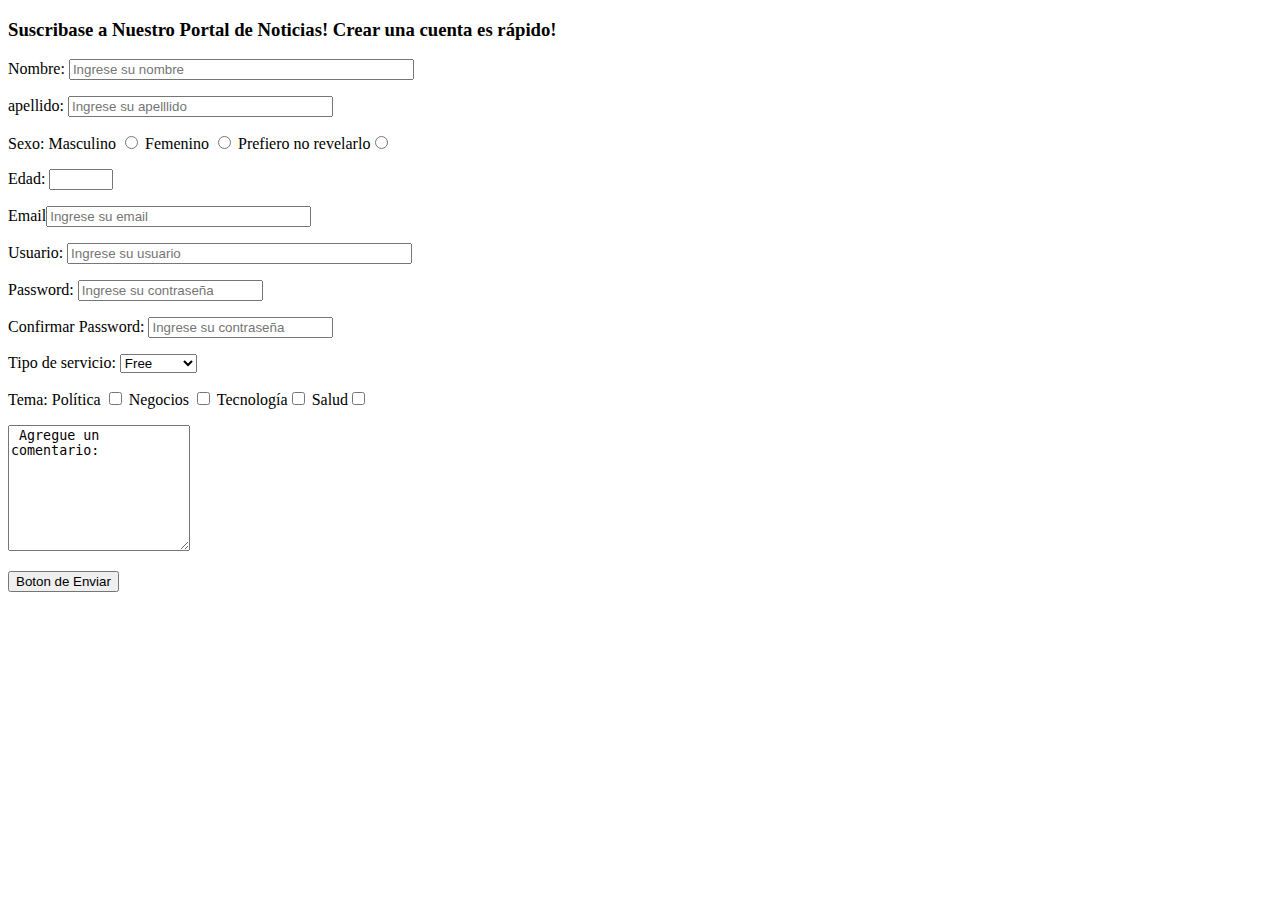
<file: Ejercicios-HTML/ej_formulario.html>
<!DOCTYPE html>
<html lang="en">
<head>
    <meta charset="UTF-8">
    <title>Ejercicio Formulario</title>
    <style>
        form {
            display: block;
            margin-top: 0em;
        }
    </style>
</head>
<body>
<h3>Suscribase a Nuestro Portal de Noticias! Crear una cuenta es rápido!</h3>
<form>
    <p>
        <label for="nombre">Nombre: </label><input type="text" name="nombre" id="nombre" placeholder="Ingrese su nombre" size="40" maxlength="40">
    </p>
    <p>
        <label for="apellido"> apellido: </label><input type="text" name="apellido" id="apellido" placeholder="Ingrese su apelllido"size="30" maxlength="40">
    </p>
    <p>
        Sexo:
        <label for="masculino">Masculino </label><input type="radio" name="genero" id="Masculino" value=" Masculino">
        <label for="Femenino">Femenino</label> <input type="radio" name="genero" id="Femenino" value=" Femenino">

        <label for="Norev">Prefiero no revelarlo</label><input type="radio" name="genero" id="Norev" value=" norev">

    </p>
    <p>
        <label for="edad" >Edad: </label>
        <input type="number" name="edad" id="edad" min="0" max="100" maxlength="3" size="4">
    </p>
    <p>
        <label for ="email">Email</label><input type="email" name="email" id="email"placeholder="Ingrese su email"size="30" maxlength="30">
    </p>
    <p>
        <label for="usuario"> Usuario:</label> <input type="text" name="usuario" id="usuario" placeholder="Ingrese su usuario"size="40" maxlength="40">
    </p>
    <p>
        <label for="contraseña">Password: </label><input type="password" name="contraseña" id="contraseña" placeholder="Ingrese su contraseña"size="20" maxlength="10">
    </p>
    <p>
        <label for="confcontraseña">Confirmar Password: </label><input type="password" name="confcontraseña" id="confcontraseña" placeholder="Ingrese su contraseña"size="20" maxlength="10">
    </p>
    <p>
        <label for="tipoServicio">Tipo de servicio: </label><select name="tipoServicio" id="tipoServicio">
        <option value="Free"> Free </option>
        <option value="Standar"> Standard </option>
        <option value=" Premium">Premium </option>
    </select>
    </p>
    <p>
        Tema:
        <label for=" Politica">Política</label> <input type="checkbox" name="Politica" id=" Politica">
        <label for=" Negocios">Negocios</label>  <input type="checkbox" name="negocios" id=" Negocios">
        <label for="tecnologia">Tecnología</label><input type="checkbox" name="Tecnologia" id="Tecnologia">
        <label for="salud">Salud</label><input type="checkbox" name="Salud" id="Salud">
    </p>
    <p>
        <textarea name="comentario" id="comentario" rows="8"> Agregue un comentario:</textarea>
    </p>
    <p>
        <button type="button">
            Boton de Enviar
        </button>
    </p>

</form>
</body>
</html>
</file>
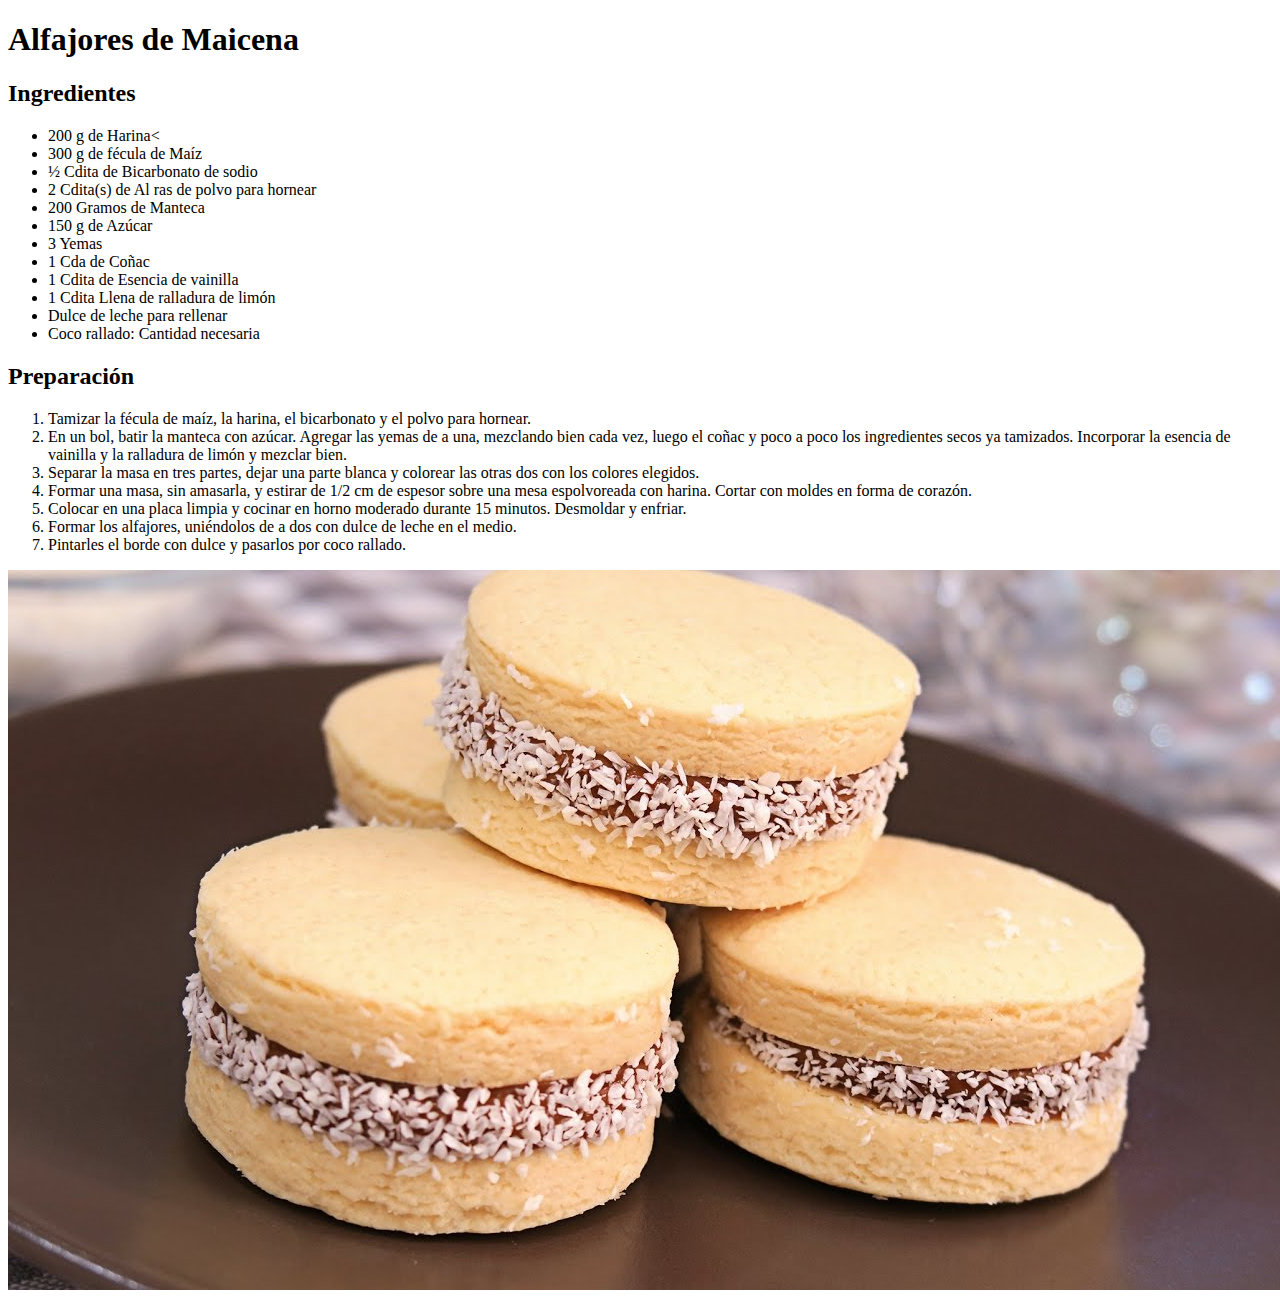
<file: Ejercicios-HTML/ej_listas.html>
<!DOCTYPE html>
<html lang="es">
<head>
    <meta charset="UTF-8">
    <title>Ejercicio Listas</title>
</head>
<body>
<!--Emplee listas No Ordenadas para los ingredientes y listas Ordenadas para los pasos-->
<!--Incluya la imagen de los alfajores de maicena bajo la receta. Agregue el atributo alt-->
<h1>Alfajores de Maicena</h1>

<h2>Ingredientes</h2>
<ul>
<li>200 g de Harina<
    <li>300 g de fécula de Maíz</li>
    <li>½ Cdita de Bicarbonato de sodio</li>
    <li>2 Cdita(s) de Al ras de polvo para hornear</li>
    <li>200 Gramos de Manteca</li>
    <li>150 g de Azúcar</li>
    <li>3 Yemas</li>
    <li>1 Cda de Coñac</li>
    <li>1 Cdita de Esencia de vainilla</li>
    <li>1 Cdita Llena de ralladura de limón</li>
    <li>Dulce de leche para rellenar</li>
    <li>Coco rallado: Cantidad necesaria</li>
</ul>

<h2>Preparación</h2>
<ol>
    <li>Tamizar la fécula de maíz, la harina, el bicarbonato y el polvo para hornear.</li>
    <li>En un bol, batir la manteca con azúcar. Agregar las yemas de a una, mezclando bien cada vez, luego el coñac y poco a poco los ingredientes secos ya tamizados. Incorporar la esencia de vainilla y la ralladura de limón y mezclar bien.</li>
    <li>Separar la masa en tres partes, dejar una parte blanca y colorear las otras dos con los colores elegidos.</li>
    <li>Formar una masa, sin amasarla, y estirar de 1/2 cm de espesor sobre una mesa espolvoreada con harina. Cortar con moldes en forma de corazón.</li>
    <li>Colocar en una placa limpia y cocinar en horno moderado durante 15 minutos. Desmoldar y enfriar.</li>
    <li>Formar los alfajores, uniéndolos de a dos con dulce de leche en el medio.</li>
    <li>Pintarles el borde con dulce y pasarlos por coco rallado.</li>
</ol>

<img src="imagenes/foto_alfajores.jpg" alt = "imagen de alfajores" >

</body>
</html>
</file>
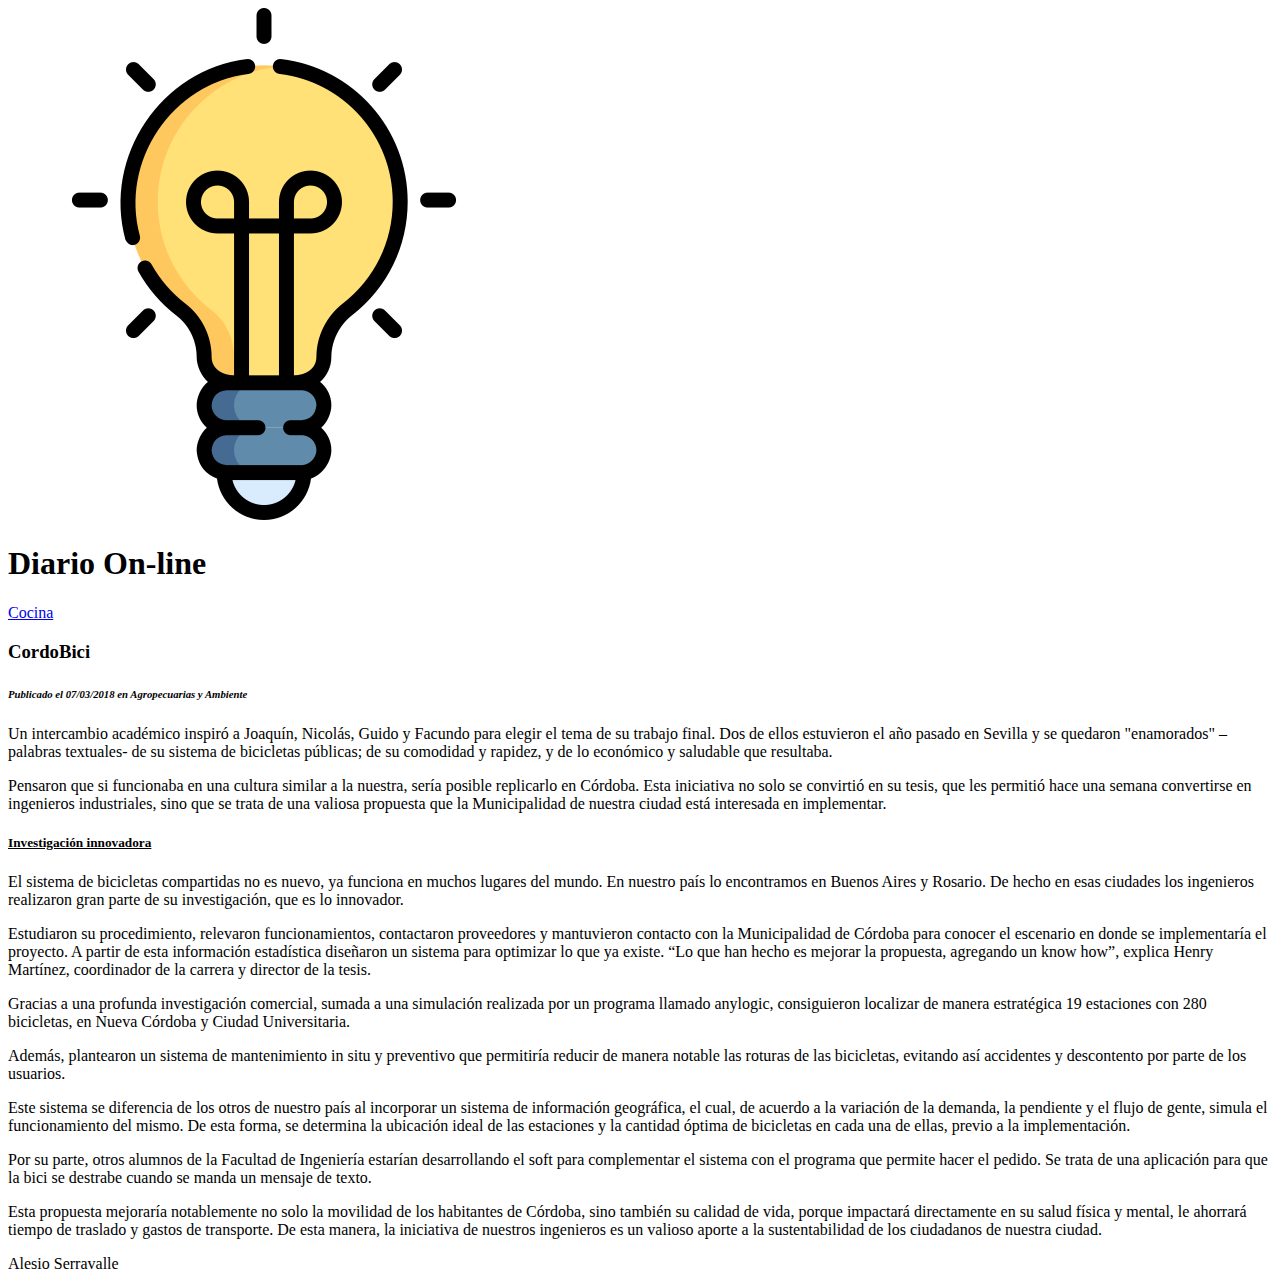
<file: Ejercicios-HTML/ej_noticia.html>
<!DOCTYPE html>
<html lang="es">
<head>
    <meta charset="UTF-8">
    <title>Ejercicio Columnas</title>
</head>
<body>
<!--Agregar la etiqueta semántica para la cabecera. La cabecera debe contener un titulo-->
<!--Separe la noticia en parrafos-->
<header>
    <img src="imagenes/Logo_Bombilla.png">
    <h1>
Diario On-line
    </h1>
</header>
<nav>
    <a href="ej_listas.html">Cocina</a>
</nav>
<section>
    <h3>
    <strong>CordoBici</strong>
    </h3>
    <h6>
<em>Publicado el 07/03/2018 en Agropecuarias y Ambiente</em>
    </h6>
    <p>
            Un intercambio académico inspiró a Joaquín, Nicolás, Guido y Facundo para elegir el tema de su trabajo final.
            Dos de ellos estuvieron el año pasado en Sevilla y se quedaron "enamorados" –palabras textuales- de su
            sistema de bicicletas públicas; de su comodidad y rapidez, y de lo económico y saludable que resultaba.
    </p>
    <p>
            Pensaron que si funcionaba en una cultura similar a la nuestra, sería posible replicarlo en Córdoba.
            Esta iniciativa no solo se convirtió en su tesis, que les permitió hace una semana convertirse en ingenieros
            industriales, sino que se trata de una valiosa propuesta que la Municipalidad de nuestra ciudad está
            interesada en implementar.
    </p>
<h5>
        <u>Investigación innovadora</u>
</h5>
        <p>
            El sistema de bicicletas compartidas no es nuevo, ya funciona en muchos lugares del mundo. En nuestro país
            lo encontramos en Buenos Aires y Rosario. De hecho en esas ciudades los ingenieros realizaron gran parte de
            su investigación, que es lo innovador.
        </p>

         <p>
            Estudiaron su procedimiento, relevaron funcionamientos, contactaron proveedores y mantuvieron contacto con
            la Municipalidad de Córdoba para conocer el escenario en donde se implementaría el proyecto.  A partir de
            esta información estadística diseñaron un sistema para optimizar lo que ya existe. “Lo que han hecho es
            mejorar la propuesta, agregando un know how”, explica Henry Martínez, coordinador de la carrera y director
            de la tesis.
         </p>

         <p>
            Gracias a una profunda investigación comercial, sumada a una simulación realizada por un programa llamado
            anylogic, consiguieron localizar de manera estratégica 19 estaciones con 280 bicicletas, en Nueva Córdoba y
            Ciudad Universitaria.
         </p>

         <p>
            Además, plantearon un sistema de mantenimiento in situ y preventivo que permitiría reducir de manera notable
            las roturas de las bicicletas, evitando así accidentes y descontento por parte de los usuarios.
         </p>

         <p>
            Este sistema se diferencia de los otros de nuestro país al incorporar un sistema de información geográfica,
            el cual, de acuerdo a la variación de la demanda, la pendiente y el flujo de gente, simula el funcionamiento
            del mismo. De esta forma, se determina la ubicación ideal de las estaciones y la cantidad óptima de
            bicicletas en cada una de ellas, previo a la implementación.
         </p>
        <p>
            Por su parte, otros alumnos de la Facultad de Ingeniería estarían desarrollando el soft para complementar
            el sistema con el programa que permite hacer el pedido.  Se trata de una aplicación para que la bici se
            destrabe cuando se manda un mensaje de texto.
        </p>

         <p>
            Esta propuesta mejoraría notablemente no solo la movilidad de los habitantes de Córdoba, sino también su
            calidad de vida, porque impactará directamente en su salud física y mental, le ahorrará tiempo de traslado
            y gastos de transporte. De esta manera, la iniciativa de nuestros ingenieros es un valioso aporte a la
            sustentabilidad de los ciudadanos de nuestra ciudad.
         </p>
</section>
<footer>
    Alesio Serravalle
</footer>
</body>
</html>
</file>
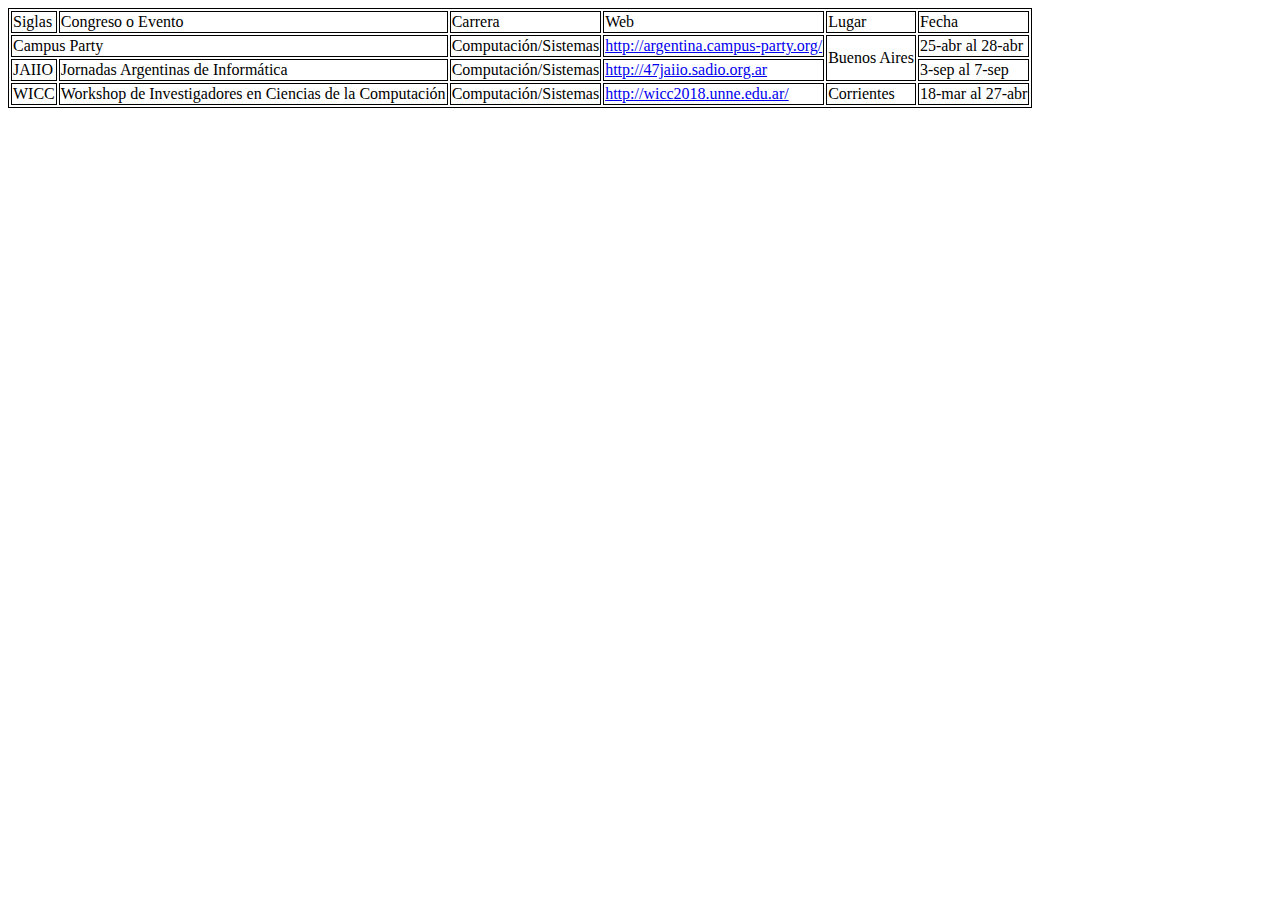
<file: Ejercicios-HTML/ej_tablas.html>
<!DOCTYPE html>
<html lang="en">
<head>
    <meta charset="UTF-8">
    <title>Tablas</title>

    <style>
        table, tr, td, th{
            border: 1px solid #000000;
        }
    </style>
</head>

<!--Cree una tabla para visualizar la  información de los diferentes congresos (emplee etiquetas semánticas de tablas)-->
<!--Elimine las siglas CPAR, y 'Campus Party' debe ocupar 2 celdas-->
<!--Como campus party y Jaiio comparten el mismo lugar, unifique las celdas que contienen 'Buenos Aires'-->
<body>

<table>
    <tr>
        <td>Siglas</td>
        <td>Congreso o Evento</td>
        <td>Carrera</td>
        <td>Web</td>
        <td>Lugar</td>
        <td>Fecha</td>
    </tr>
    </thead>

    <tr>
        <td colspan="2">Campus Party</td>
        <td>Computación/Sistemas</td>
        <td><a href="http://argentina.campus-party.org/">http://argentina.campus-party.org/</a></td>
        <td rowspan="2">Buenos Aires</td>
        <td>25-abr al 28-abr</td>
    </tr>

    <tr>
        <td>JAIIO</td>
        <td>Jornadas Argentinas de Informática</td>
        <td>Computación/Sistemas</td>
        <td> <a href="http://47jaiio.sadio.org.ar "> http://47jaiio.sadio.org.ar </a></td>
        <td>3-sep al 7-sep</td>
    </tr>

    <tr>
        <td>WICC</td>
        <td>Workshop de Investigadores en Ciencias de la Computación</td>
        <td>Computación/Sistemas</td>
        <td> <a href="http://wicc2018.unne.edu.ar/ "> http://wicc2018.unne.edu.ar/</a> </td>
        <td>Corrientes</td>
        <td>18-mar al 27-abr</td>
    </tr>

</table>
</body>
</html>
</file>
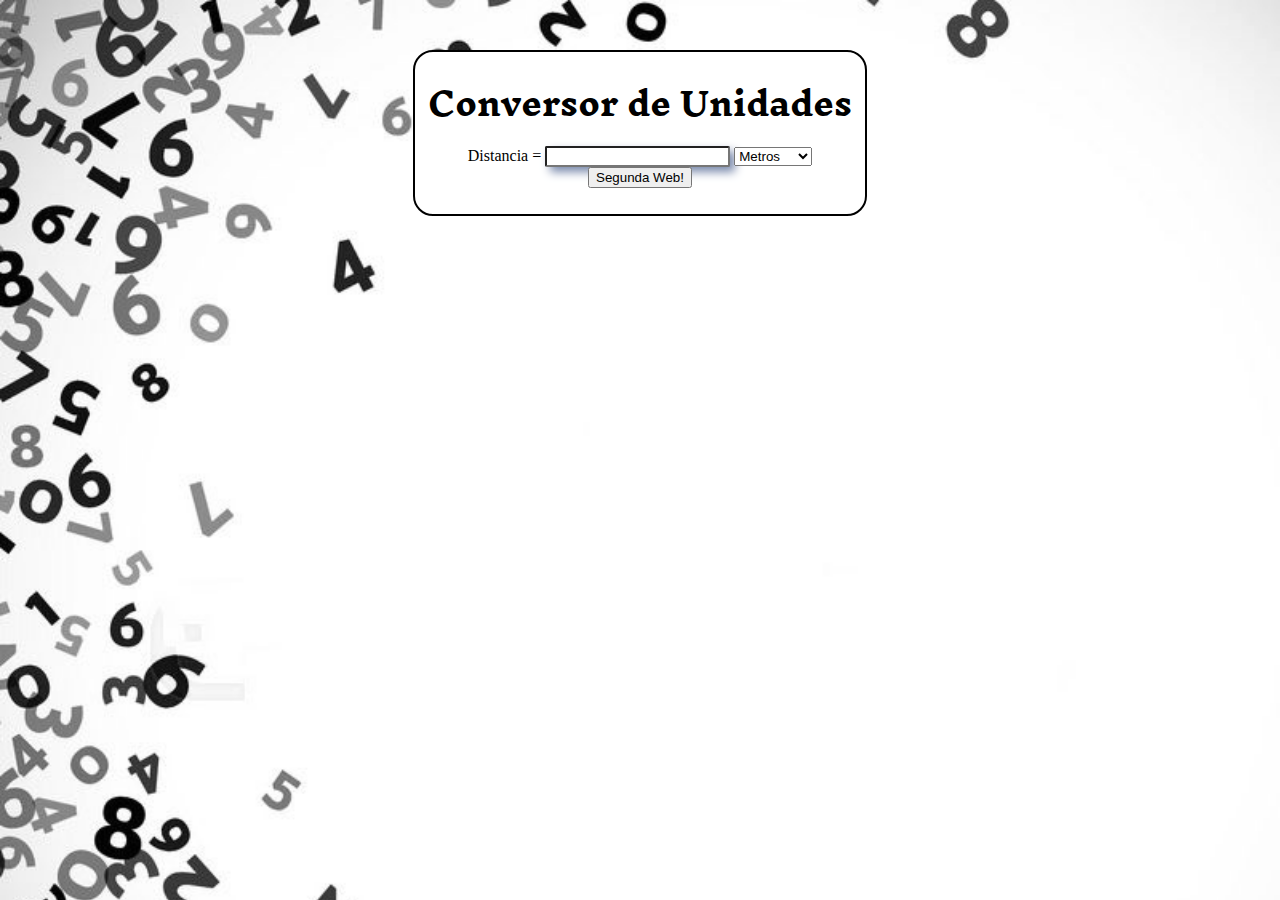
<file: Ejercicios-JavaScript/1_Web.html>
<!DOCTYPE html>
<html lang="es">
<head>
    <meta charset="UTF-8">
    <title>Conversor de Unidades</title>
    <link href="https://fonts.googleapis.com/css?family=Inknut+Antiqua" rel="stylesheet">
    <link href="miEstilo.css" type="text/css" rel="stylesheet">
    <script type="text/javascript" src="misFunciones.js"></script>
</head>
<body class="body-num">

<div class="centrado div-conver">
    <h1>Conversor de Unidades</h1>
    <form>
        <p>
            <!--Label es incluido por cuestiones de Accesibilidad-->
            <!--Note que Label y el id del elemento poseen igual nombre-->
            <label for="distancia"> Distancia</label> =
            <input id="distancia" type="text" name="inp_distancia">
            <select name="unidades" id="unidades">
                <option value="metros">Metros</option>
                <option value="yardas">Yardas</option>
                <option value="pie">Pies</option>
                <option value="pulgadas">Pulgadas</option>
            </select>
            <button type="button" onclick="guardarLS()">
                Segunda Web!
            </button>
        </p>
    </form>
</div>
</body>
</html>
</file>
<file: Ejercicios-CSS/style.css>
body{
    text-align: center;
    font-family: 'Gugi', cursive;
    background: linear-gradient(to right, #2adcdc, rgba(80, 255, 33, 0.7));
}
div{
    border:2px dashed #3834ff;
    margin: 10px;
    padding: 5px 30px;
    border-radius: 15%;
    box-shadow: 10px 12px #1d2168;
}
#principal {
    width: 50px;
    float: left;
    border-radius: 50%;
}
div.especial h3{
    font-family: "Agu Display", serif;
    text-shadow: 10px 5px #cacaca;
}
</file>
<file: Ejercicios-JavaScript/miEstilo.css>
/*Titulos*/
h1{
    font-family: 'Inknut Antiqua', serif;
    line-height: 130%;
}

.body-num{
    background: url("images/fondo_numeros.jpg");
    background-size: cover;
}

.centrado{
    margin: auto;
}

.div-conver{
    background: #FFFFFF;
    border: 2px solid #000000;
    border-radius: 20px;
    max-width: 430px;
    text-align: center;
    margin: 10px auto;
    padding: 10px 10px;
    margin-top: 50px;
}

.color-div{
    background: #feab5a;
    max-width: 500px;
}

.operacionesMat input{
    max-width: 40px;
}

/*Formulario*/
input{
    border-radius: 2px;
    box-shadow: 5px 5px 10px #7a8aac;
}

input:focus {
    border-color: #19ac67;
}

.ejer{
    border:1px solid #000000;
    background: rgba(240, 255, 105, 0.47);
}

ul {
    list-style-type: none;
    margin: 0;
    padding: 0;
    width: 200px;
    background-color: #f1f1f1;
    border: 1px solid #555;
}

li a {
    display: block;
    color: #000;
    padding: 8px 16px;
    text-decoration: none;
    font-family: 'Inknut Antiqua', serif;
    font-size: 10px;
}

li {
    text-align: center;
    border-bottom: 1px solid #555;
}

li:last-child {
    border-bottom: none;
}

li a.active {
    background-color: #4CAF50;
    color: white;
}

li a:hover:not(.active) {
    background-color: #555;
    color: white;
}
</file>
